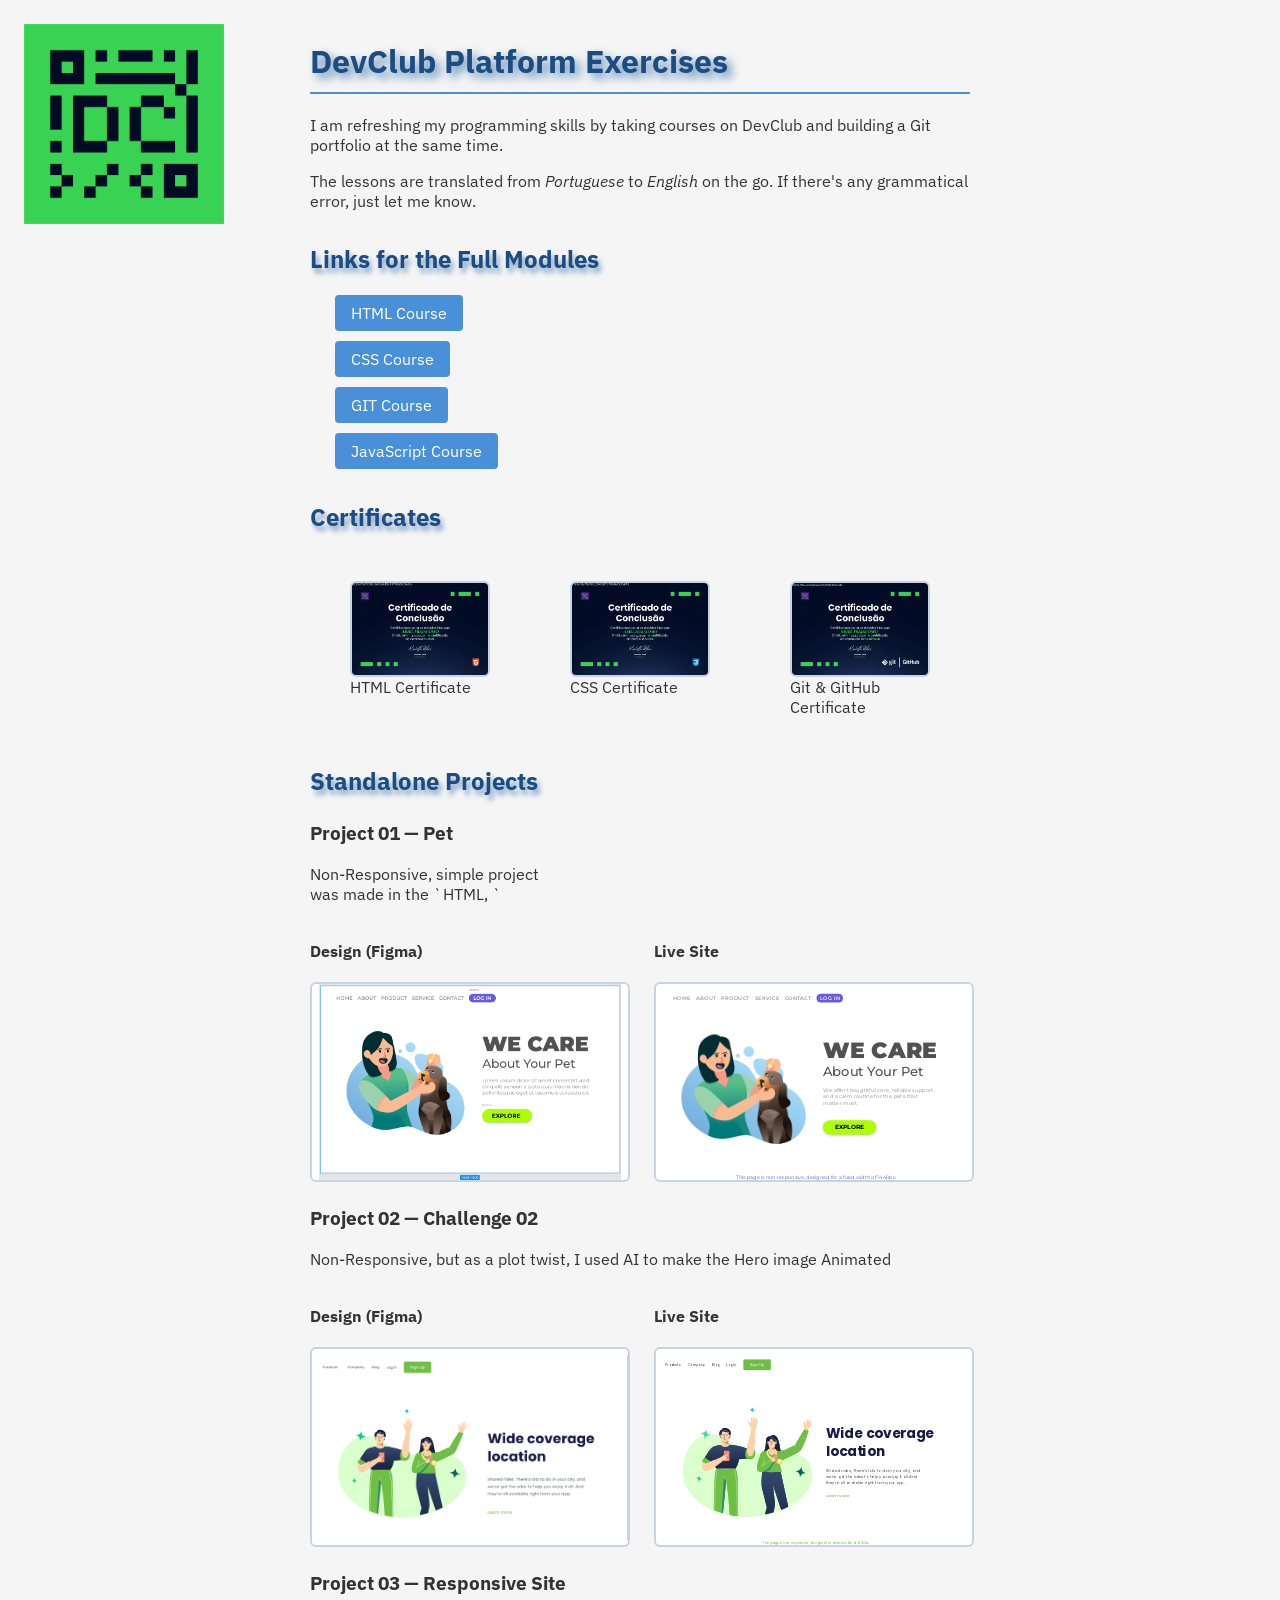
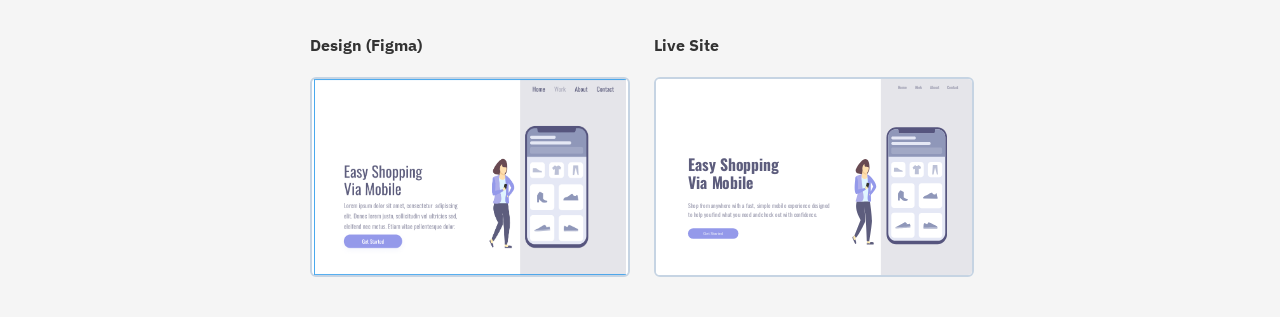
<file: index.html>
<!DOCTYPE html>
<html lang="en">
<head>
    <meta charset="UTF-8">
    <meta name="viewport" content="width=device-width, initial-scale=1.0">
    <title>DevClub - Home</title>
    <link rel="stylesheet" href="./CSS/style.css">
</head>
<body>
    <h1>DevClub Platform Exercises</h1>
    <p>I am refreshing my programming skills by taking courses on DevClub and building a Git portfolio at the same time.</p>
    <p>The lessons are translated from <em>Portuguese</em> to <em>English</em> on the go. 
       If there's any grammatical error, just let me know.</p>
    <h2>Links for the Full Modules</h2>
    <ul class="no-bullets">
        <li><a href="./HTML/index.html">HTML Course</a></li>
        <li><a href="./CSS/index.html">CSS Course</a></li>
        <li><a href="./GIT/index.html">GIT Course</a></li>
        <li><a href="./JavaScript/index.html">JavaScript Course</a></li>
    </ul>

    <h2>Certificates</h2>
    <div class="certificate" 
        style=
            "display: grid;
            grid-template-columns: repeat(3, minmax(0, 1fr));
        ">
        <figure>
            <a class="certificate-link" href="./_assets/Certificado - HTML.png" target="_blank" rel="noopener noreferrer">
                <img src="./_assets/Certificado - HTML.png" alt="HTML Course Certificate">
            </a>
            <figcaption>HTML Certificate</figcaption>
        </figure>
        <figure>
            <a class="certificate-link" href="./_assets/Certificado - CSS Intermediário.png" target="_blank" rel="noopener noreferrer">
                <img src="./_assets/Certificado - CSS Intermediário.png" alt="CSS Course Certificate">
            </a>
            <figcaption>CSS Certificate</figcaption>
        </figure>
        <figure>
            <a class="certificate-link" href="./_assets/Certificado - Git & GitHub.png" target="_blank" rel="noopener noreferrer">
                <img src="./_assets/Certificado - Git & GitHub.png" alt="Git & GitHub Course Certificate">
            </a>
            <figcaption>Git & GitHub Certificate</figcaption>
        </figure>
    </div>


    <div class="projects-showcase">
        <h2>Standalone Projects</h2>

        <div class="project-item">
            <h3>Project 01 — Pet</h3>
            <p>Non-Responsive, simple project
            <br>was made in the `HTML, `</p>
            
            <div class="project-content">
                <div class="project-figma">
                    <h4>Design (Figma)</h4>
                    <img src="./Standalone_projects/Project01-Pet/_assets/FIGMA_Project01.png" alt="Project 01 Figma Design">
                </div>
                <div class="project-live">
                    <h4>Live Site</h4>
                    <div class="project-live-preview">
                        <iframe src="./Standalone_projects/Project01-Pet/Index.html" title="Project 01 - Pet"></iframe>
                    </div>
                </div>
            </div>
        </div>

        <div class="project-item">
            <h3>Project 02 — Challenge 02</h3>
            <p>Non-Responsive, but as a plot twist, I used AI to make the Hero image Animated</p>
            <div class="project-content">
                <div class="project-figma">
                    <h4>Design (Figma)</h4>
                    <img src="./Standalone_projects/Project02-Challenge02/_assets/FIGMA_Project002.png" alt="Project 02 Figma Design">
                </div>
                <div class="project-live">
                    <h4>Live Site</h4>
                    <div class="project-live-preview">
                        <iframe src="./Standalone_projects/Project02-Challenge02/index.html" title="Project 02 - Challenge 02"></iframe>
                    </div>
                </div>
            </div>
        </div>

        <div class="project-item">
            <h3>Project 03 — Responsive Site</h3>

            <div class="project-content">
                <div class="project-figma">
                    <h4>Design (Figma)</h4>
                    <img src="./Standalone_projects/Project03-1st_Responsible_site/_assets/FIGMA_PROJECT03.png" alt="Project 03 Figma Design">
                </div>
                <div class="project-live">
                    <h4>Live Site</h4>
                    <div class="project-live-preview">
                        <iframe src="./Standalone_projects/Project03-1st_Responsible_site/index.html" title="Project 03 - Responsive Site"></iframe>
                    </div>
                </div>
            </div>
        </div>
    </div>
    
</body>
</html>
</file>
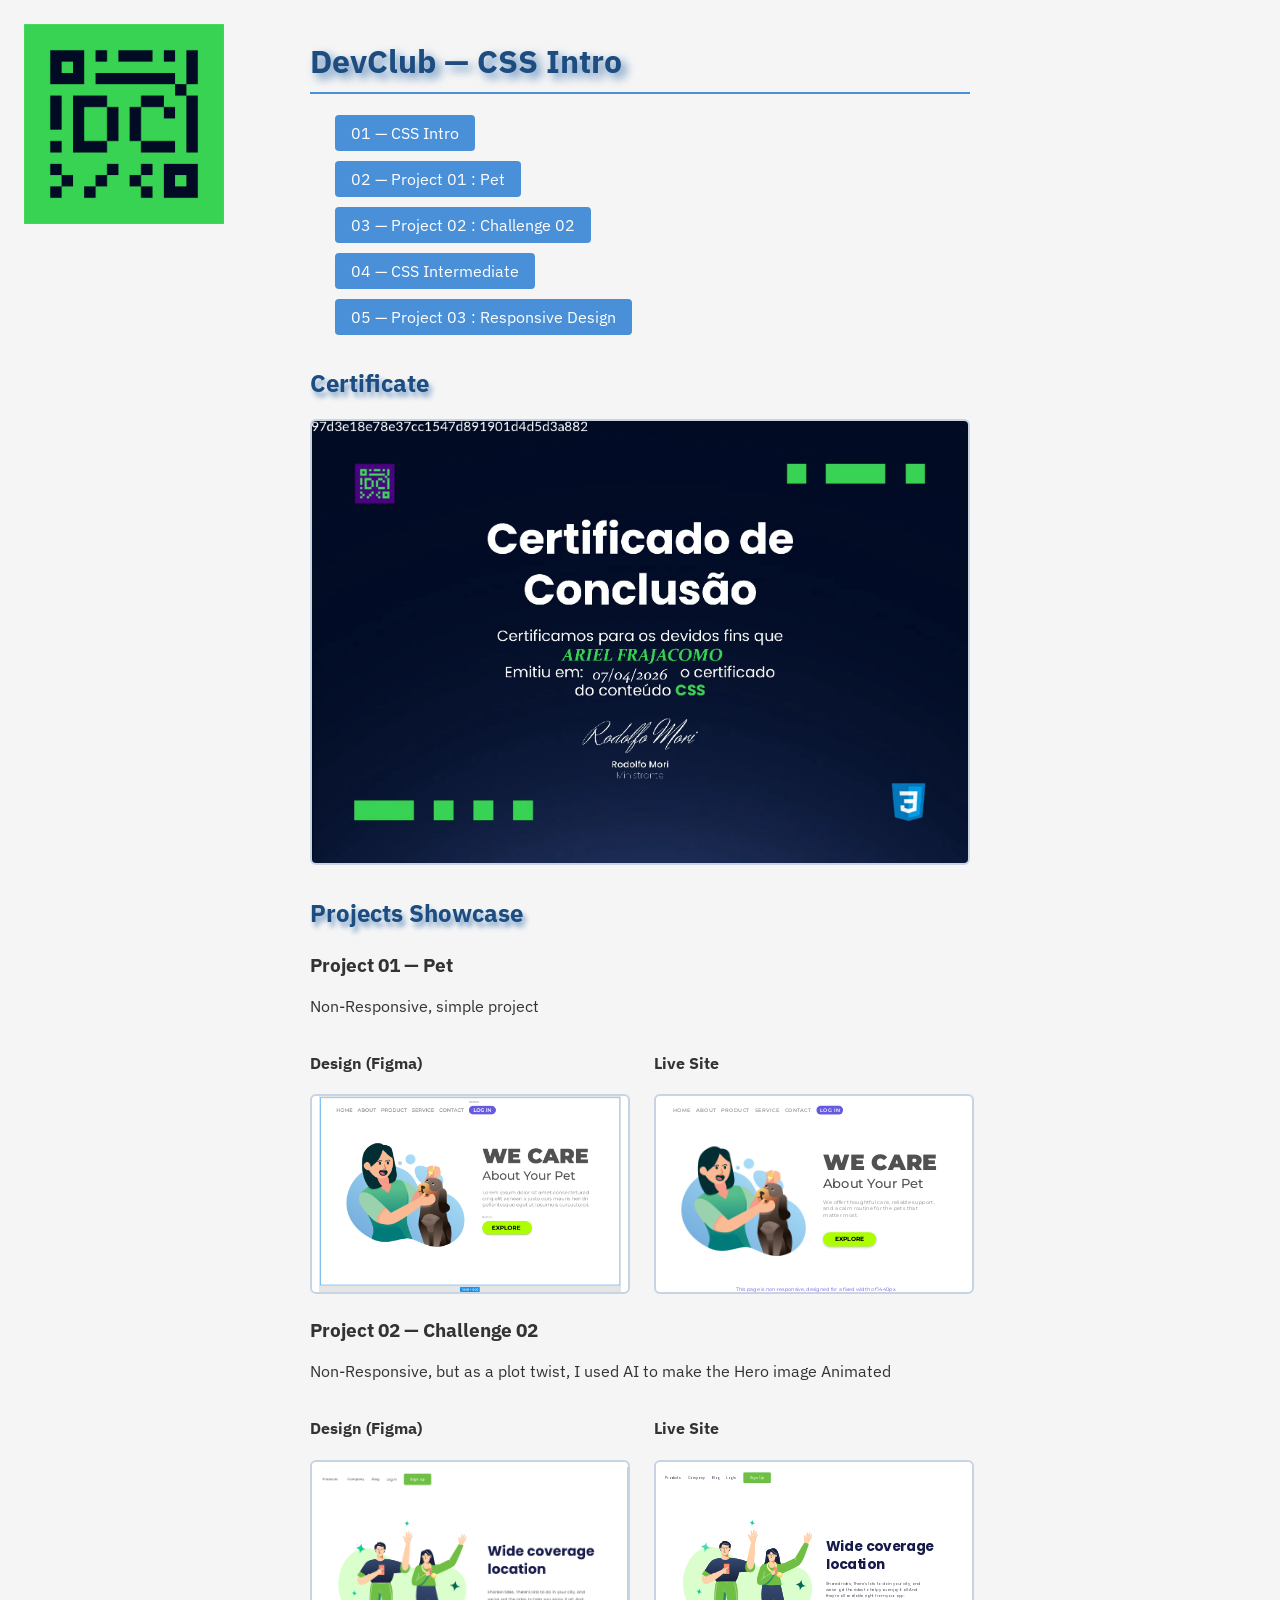
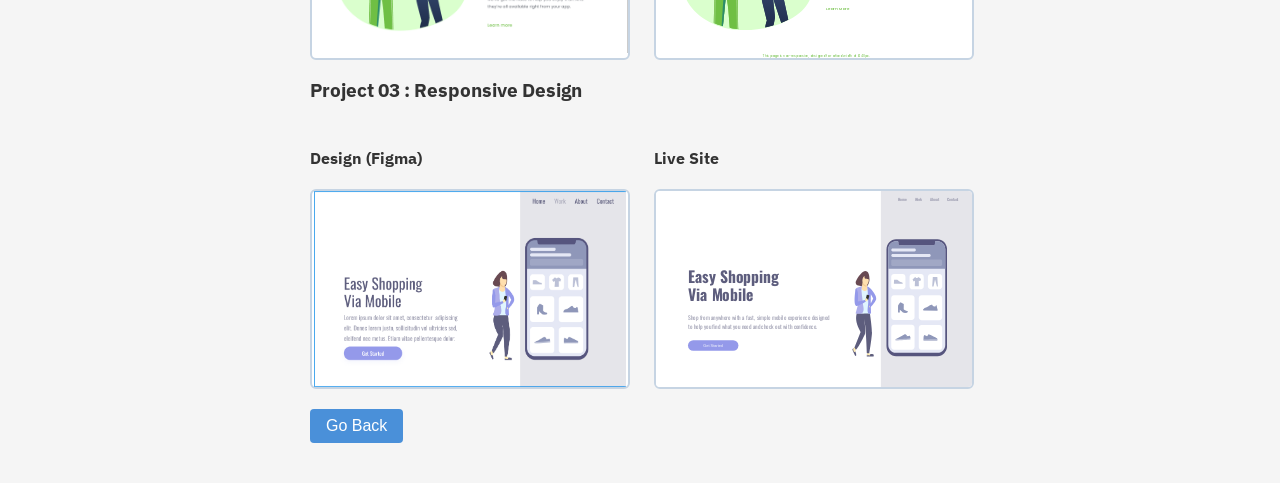
<file: CSS/index.html>
<!DOCTYPE html>
<html lang="en">
<head>
    <meta charset="UTF-8">
    <meta name="viewport" content="width=device-width, initial-scale=1.0">
    <title>DevClub - CSS Intro</title>

    <link rel="stylesheet" href="../CSS/style.css"> <!-- Link to external CSS file -->

    <style>
    </style>
</head>
<body>
    <h1>DevClub — CSS Intro</h1>

    <ul class="no-bullets">
        <li><a href="./01-CSS_Intro.html">01 — CSS Intro</a></li>
        <li><a href="../Standalone_projects/Project01-Pet/Index.html" target="_blank" rel="noopener noreferrer">02 — Project 01 : Pet</a></li>
        <li><a href="../Standalone_projects/Project02-Challenge02/index.html" target="_blank" rel="noopener noreferrer">03 — Project 02 : Challenge 02</a></li>
        <li><a href="./02-CSS_Intermediate.html">04 — CSS Intermediate</a></li>
        <li><a href="../Standalone_projects/Project03-1st_Responsible_site/index.html" target="_blank" rel="noopener noreferrer">05 — Project 03 : Responsive Design</a></li>
    </ul>

    <div class="certificate">
        <h2>Certificate</h2>
        <img src="../_assets/Certificado - CSS Intermediário.png" alt="CSS Course Certificate">
    </div>

    <div class="projects-showcase">
        <h2>Projects Showcase</h2>
        
        <div class="project-item">
            <h3>Project 01 — Pet</h3>
            <p>Non-Responsive, simple project</p>
            <div class="project-content">
                <div class="project-figma">
                    <h4>Design (Figma)</h4>
                    <img src="../Standalone_projects/Project01-Pet/_assets/FIGMA_Project01.png" alt="Project 01 Figma Design">
                </div>
                <div class="project-live">
                    <h4>Live Site</h4>
                    <div class="project-live-preview">
                        <iframe src="../Standalone_projects/Project01-Pet/Index.html" title="Project 01 - Pet"></iframe>
                    </div>
                </div>
            </div>
        </div>

        <div class="project-item">
            <h3>Project 02 — Challenge 02</h3>
            <p>Non-Responsive, but as a plot twist, I used AI to make the Hero image Animated</p>
            <div class="project-content">
                <div class="project-figma">
                    <h4>Design (Figma)</h4>
                    <img src="../Standalone_projects/Project02-Challenge02/_assets/FIGMA_Project002.png" alt="Project 02 Figma Design">
                </div>
                <div class="project-live">
                    <h4>Live Site</h4>
                    <div class="project-live-preview">
                        <iframe src="../Standalone_projects/Project02-Challenge02/index.html" title="Project 02 - Challenge 02"></iframe>
                    </div>
                </div>
            </div>
        </div>
    </div>
    <h3>Project 03 : Responsive Design</h3>
        <div class="project-item">
            <div class="project-content">
                <div class="project-figma">
                    <h4>Design (Figma)</h4>
                    <img src="../Standalone_projects/Project03-1st_Responsible_site/_assets/FIGMA_PROJECT03.png" alt="Project 03 Figma Design">
                </div>
                <div class="project-live">
                    <h4>Live Site</h4>
                    <div class="project-live-preview" >
                        <iframe src="../Standalone_projects/Project03-1st_Responsible_site/index.html" title="Project 03 - Responsive Design"></iframe>
                    </div>
                </div>
            </div>
        </div>
    <br>
    <button onclick="history.back()">Go Back</button>

</body>
</html>
</file>
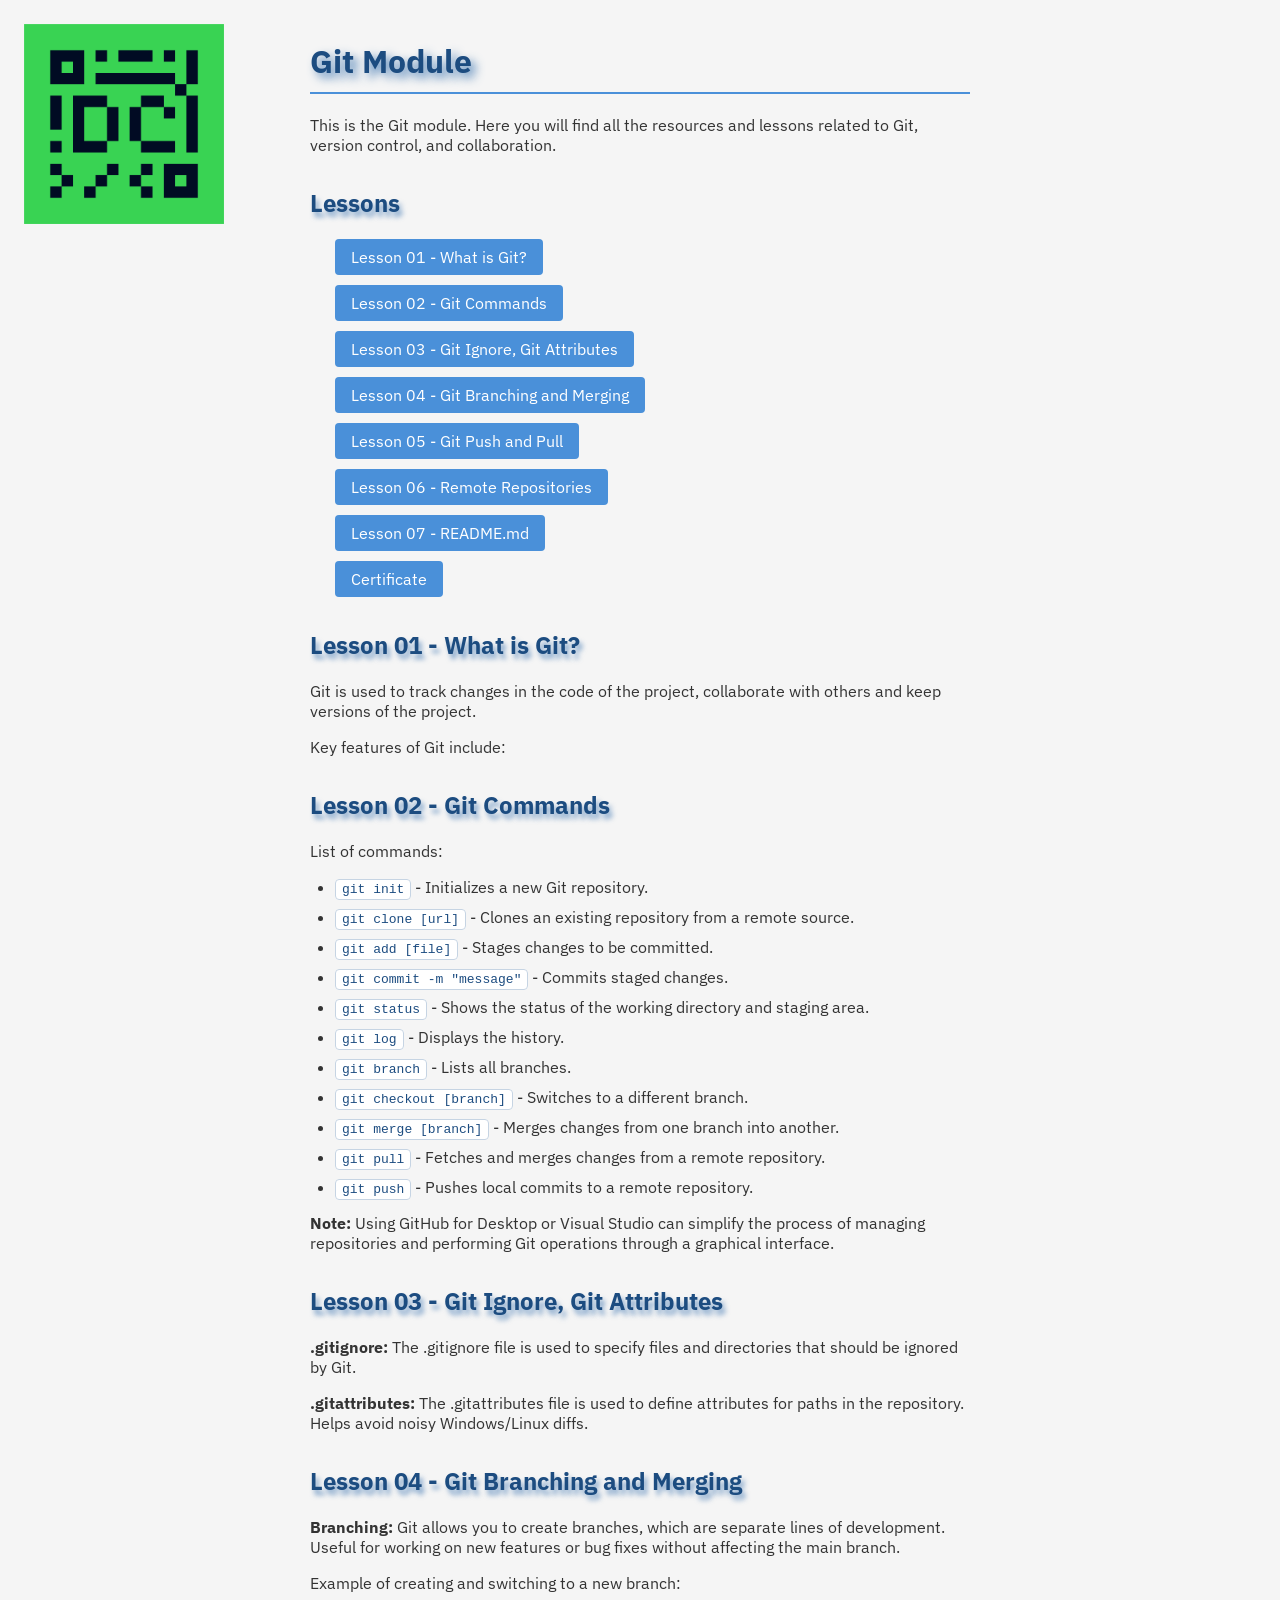
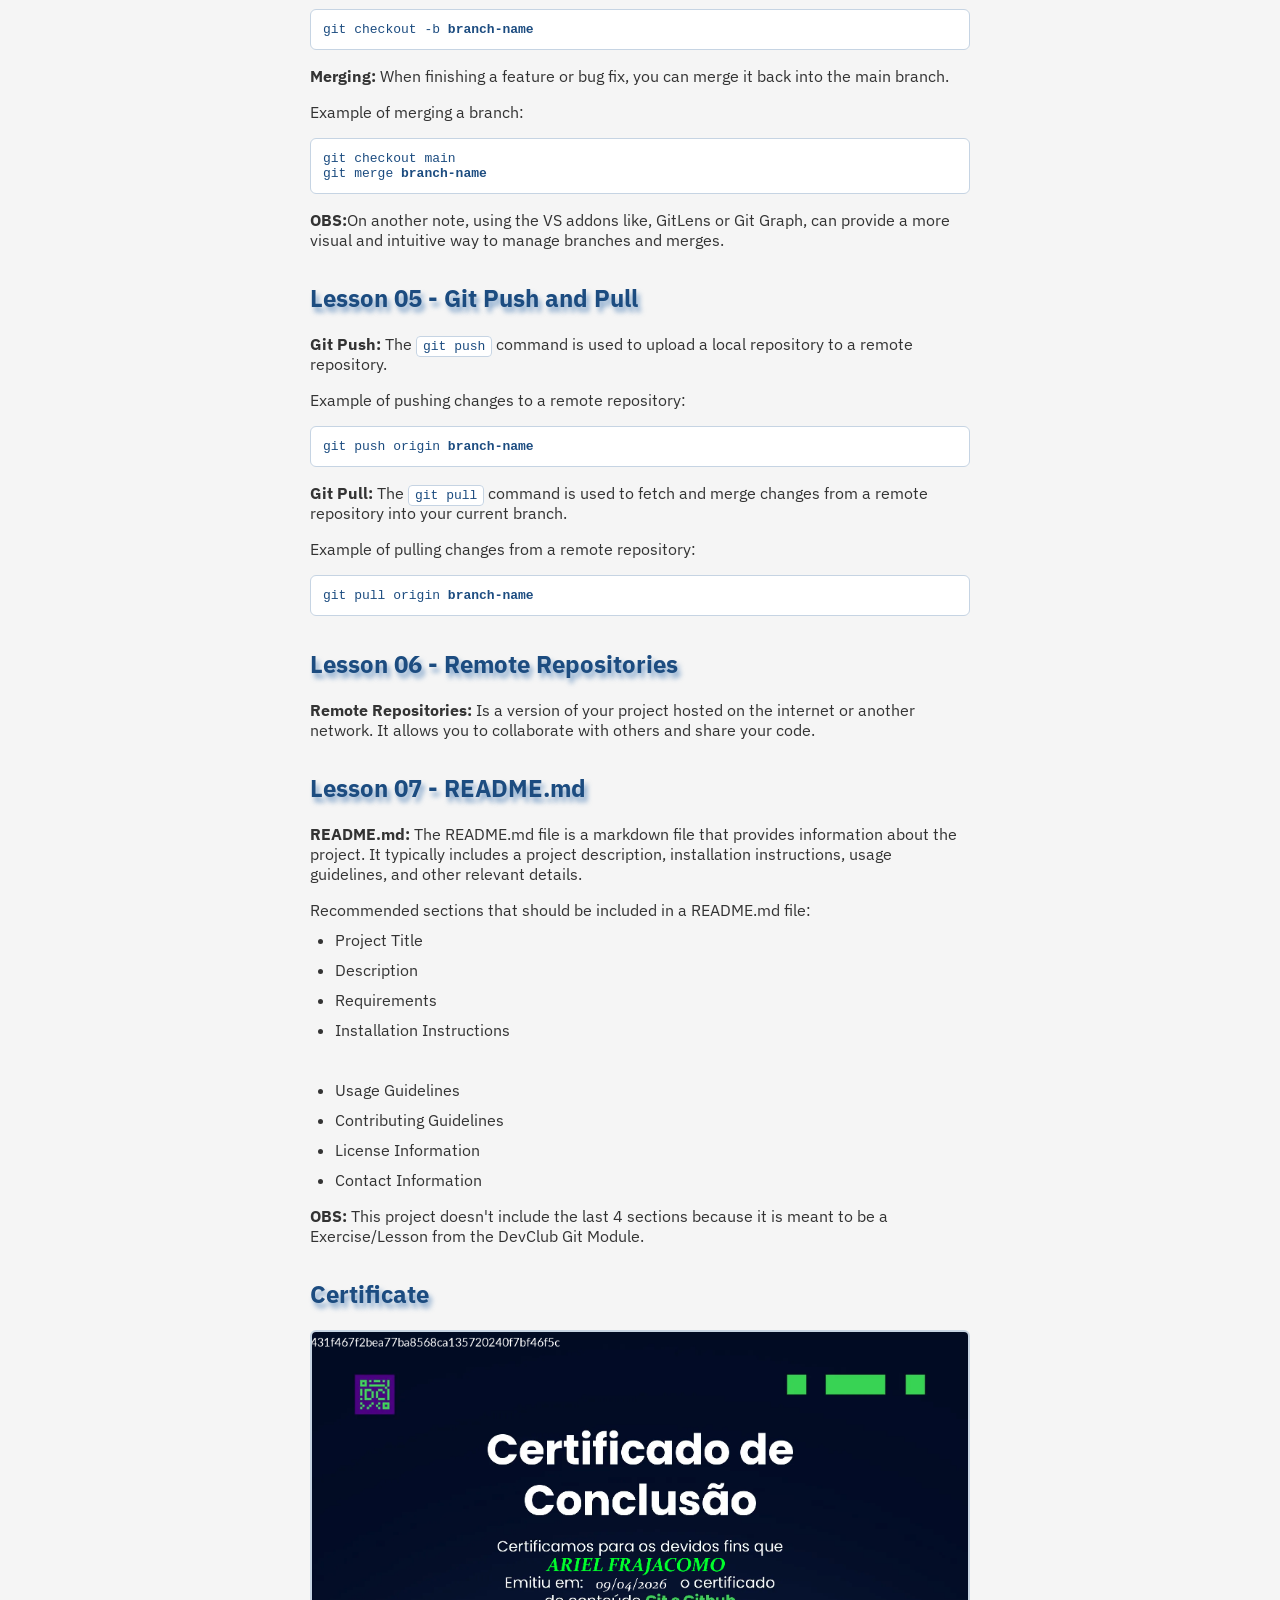
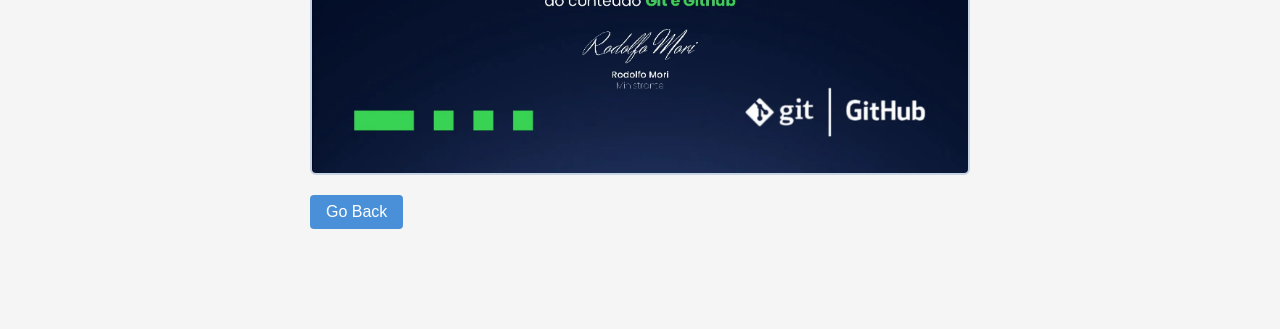
<file: GIT/index.html>
<!DOCTYPE html>
<html lang="en">
<head>
    <meta charset="UTF-8">
    <meta name="viewport" content="width=device-width, initial-scale=1.0">
    <link rel="stylesheet" href="../CSS/style.css">
    <title>Git Module</title>
</head>
<body>
    <h1>Git Module</h1>
    <p>This is the Git module. Here you will find all the resources and lessons related to Git, version control, and collaboration.</p>

    <h2>Lessons</h2>
    <ul class="no-bullets">
        <li><a href="#Lesson01">Lesson 01 - What is Git?</a></li>
        <li><a href="#Lesson02">Lesson 02 - Git Commands</a></li>
        <li><a href="#Lesson03">Lesson 03 - Git Ignore, Git Attributes</a></li>
        <li><a href="#Lesson04">Lesson 04 - Git Branching and Merging</a></li>
        <li><a href="#Lesson05">Lesson 05 - Git Push and Pull</a></li>
        <li><a href="#Lesson06">Lesson 06 - Remote Repositories</a></li>
        <li><a href="#Lesson07">Lesson 07 - README.md</a></li>
        <li><a href="#certificate">Certificate</a></li>
    </ul>

    <h2 id="Lesson01">Lesson 01 - What is Git?</h2>
    <!-- #region Lesson 01 - What is Git? -->
        <p>Git is used to track changes in the code of the project, collaborate with others and keep versions of the project.</p>
        <p>Key features of Git include:</p>
        
    <!-- #endregion Lesson 01 - What is Git? -->
    <h2 id="Lesson02">Lesson 02 - Git Commands</h2>
    <!-- #region Lesson 02 - Git Commands -->
        <p>List of commands:</p>
        <ul>
            <li><code>git init</code> - Initializes a new Git repository.</li>
            <li><code>git clone [url]</code> - Clones an existing repository from a remote source.</li>
            <li><code>git add [file]</code> - Stages changes to be committed.</li>
            <li><code>git commit -m "message"</code> - Commits staged changes.</li>
            <li><code>git status</code> - Shows the status of the working directory and staging area.</li>
            <li><code>git log</code> - Displays the history.</li>
            <li><code>git branch</code> - Lists all branches.</li>
            <li><code>git checkout [branch]</code> - Switches to a different branch.</li>
            <li><code>git merge [branch]</code> - Merges changes from one branch into another.</li>
            <li><code>git pull</code> - Fetches and merges changes from a remote repository.</li>
            <li><code>git push</code> - Pushes local commits to a remote repository.</li>
        </ul>
        <p><strong>Note:</strong> Using GitHub for Desktop or Visual Studio can simplify the process of managing repositories and performing Git operations through a graphical interface.</p>

    <!-- #endregion Lesson 02 - Git Commands -->
    <h2 id="Lesson03">Lesson 03 - Git Ignore, Git Attributes</h2>
    <!-- #region Lesson 03 - Git Ignore, Git Attributes -->
        <p><strong>.gitignore:</strong> The .gitignore file is used to specify files and directories that should be ignored by Git.</p>
        <p><strong>.gitattributes:</strong> The .gitattributes file is used to define attributes for paths in the repository. Helps avoid noisy Windows/Linux diffs.</p>

    <!-- #endregion Lesson 03 - Git Ignore, Git Attributes -->
    <h2 id="Lesson04">Lesson 04 - Git Branching and Merging</h2>
    <!-- #region Lesson 04 - Git Branching and Merging -->
        <p><strong>Branching:</strong> Git allows you to create branches, which are separate lines of development. Useful for working on new features or bug fixes without affecting the main branch.</p>
        <p>Example of creating and switching to a new branch:</p>
        <pre>git checkout -b <strong>branch-name</strong></pre>
        <p><strong>Merging:</strong> When finishing a feature or bug fix, you can merge it back into the main branch.</p>
        <p>Example of merging a branch:</p>
        <pre>git checkout main 
git merge <strong>branch-name</strong></pre>
        <p><strong>OBS:</strong>On another note, using the VS addons like, GitLens or Git Graph, can provide a more visual and intuitive way to manage branches and merges.</p>

    <!-- #endregion Lesson 04 - Git Branching and Merging -->    
    <h2 id="Lesson05">Lesson 05 - Git Push and Pull</h2>
    <!-- #region Lesson 05 - Git Push and Pull -->
        <p><strong>Git Push:</strong> The <code>git push</code> command is used to upload a local repository to a remote repository.</p>
        <p>Example of pushing changes to a remote repository:</p>
        <pre>git push origin <strong>branch-name</strong></pre>
        <p><strong>Git Pull:</strong> The <code>git pull</code> command is used to fetch and merge changes from a remote repository into your current branch.</p>
        <p>Example of pulling changes from a remote repository:</p>
        <pre>git pull origin <strong>branch-name</strong></pre>

    <!-- #endregion Lesson 05 - Git Push and Pull -->
    <h2 id="Lesson06">Lesson 06 - Remote Repositories</h2>
    <!-- #region Lesson 06 - Remote Repositories -->
        <p><strong>Remote Repositories:</strong> Is a version of your project hosted on the internet or another network. 
                   It allows you to collaborate with others and share your code.</p>
    <!-- #endregion Lesson 06 - Remote Repositories -->


    <h2 id="Lesson07">Lesson 07 - README.md</h2>
    <!-- #region Lesson 07 - README.md -->
        <p><strong>README.md:</strong> The README.md file is a markdown file that provides information about the project. 
                   It typically includes a project description, installation instructions, usage guidelines, and other relevant details.</p>
        <ul>Recommended sections that should be included in a README.md file:
            <li>Project Title</li>
            <li>Description</li>
            <li>Requirements</li>
            <li>Installation Instructions</li>
            <br>
            <li>Usage Guidelines</li>
            <li>Contributing Guidelines</li>
            <li>License Information</li>
            <li>Contact Information</li>
        </ul>
        <p><strong>OBS:</strong> This project doesn't include the last 4 sections because it is meant to be a Exercise/Lesson from the DevClub Git Module.</p>

    <!-- #endregion Lesson 07 - README.md -->
    <!-- #region Lesson 08 - Certification -->

    <div class="certificate">
        <h2>Certificate</h2>
        <img src="../_assets/Certificado - Git & GitHub.png" alt="Git & GitHub Certificate">
    </div>

    <!-- #endregion Lesson 08 - Certification -->
    <br>
    <button onclick="history.back()">Go Back</button>

        <br><br><br><br>
</body>
</html>
</file>
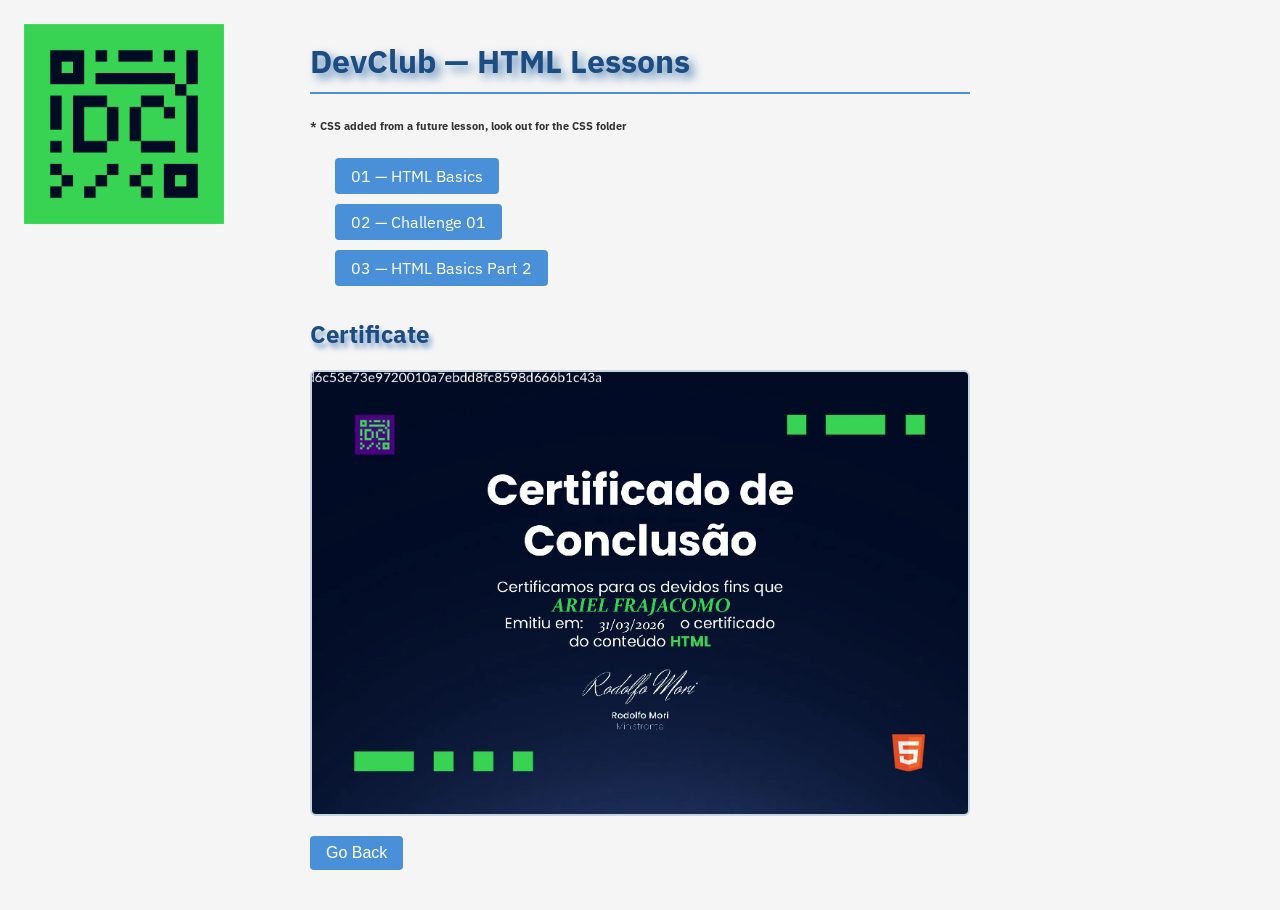
<file: HTML/index.html>
<!DOCTYPE html>
<html lang="en">
<head>
    <meta charset="UTF-8">
    <meta name="viewport" content="width=device-width, initial-scale=1.0">
    <title>DevClub - HTML</title>

    <link rel="stylesheet" href="../CSS/style.css"> <!-- Link to external CSS file -->

    <style>
    </style>
</head>
<body>
    <h1>DevClub — HTML Lessons</h1>
    <h6>* CSS added from a future lesson, look out for the CSS folder</h6>

    <ul class="no-bullets">
        <li><a href="./01-HTML_Basics.html">01 — HTML Basics</a></li>
        <li><a href="./02-HTML_Challenge01.html">02 — Challenge 01</a></li>
        <li><a href="./03-HTML_Basics_part2.html">03 — HTML Basics Part 2</a></li>
    </ul>

    <div class="certificate">
        <h2>Certificate</h2>
        <img src="../_assets/Certificado - HTML.png" alt="HTML Course Certificate">
    </div>
    <br>
    <button onclick="history.back()">Go Back</button>

</body>
</html>
</file>
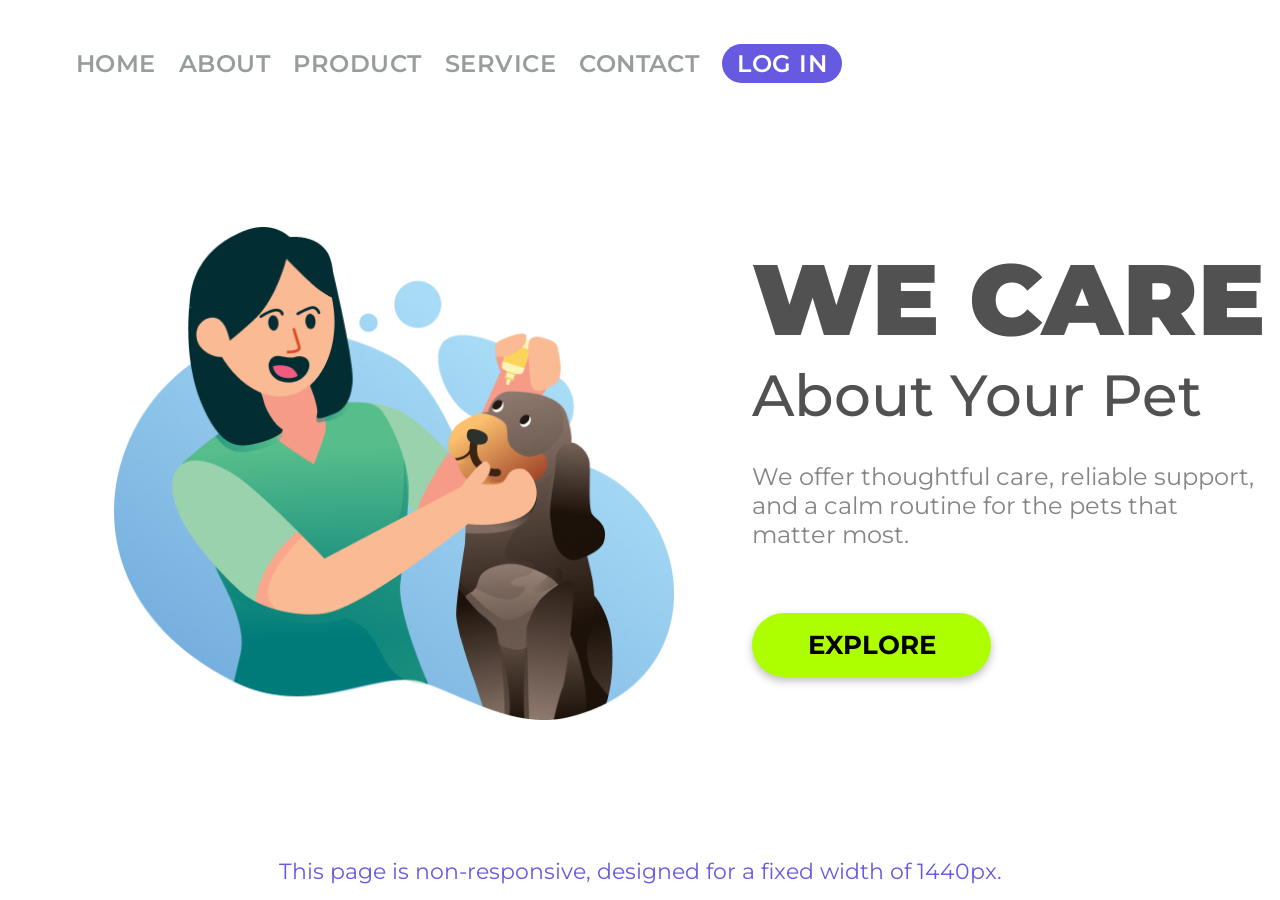
<file: Standalone_projects/Project01-Pet/Index.html>
<!DOCTYPE html>
<html lang="en">
<head>
    <meta charset="UTF-8">
    <meta name="viewport" content="width=device-width, initial-scale=1.0">
    <title>We Care Your Pet</title>
    <link rel="preconnect" href="https://fonts.googleapis.com">
    <link rel="preconnect" href="https://fonts.gstatic.com" crossorigin>
    <link href="https://fonts.googleapis.com/css2?family=Montserrat:wght@400;500;600;700;800&display=swap" rel="stylesheet">
    <link rel="stylesheet" href="./stytle.css">
</head>
<body>
    <div class="page-shell">
        <header class="site-header">
            <nav class="site-nav" aria-label="Primary">
                <a href="#">Home</a>
                <a href="#">About</a>
                <a href="#">Product</a>
                <a href="#">Service</a>
                <a href="#">Contact</a>
                <button class="header-btn" href="#">Log in</button>
            </nav>
        </header>

        <main class="hero">
            <section class="hero-img" aria-label="Pet care illustration">
                <img src="./_assets/Illustration 2.png" alt="Woman caring for a dog">
            </section>
            
            <section class="hero-view">
                <h1 class="hero-logo">WE CARE</h1>
                <h2 class="hero-slogan">About Your Pet</h2>
                <p class="hero-detail">
                    We offer thoughtful care, reliable support, and a calm routine for the pets that matter most.
                </p>
                <a class="hero-button" href="#">Explore</a>
            </section>

        </main>
    </div>
    <footer>
        <p>This page is non-responsive, designed for a fixed width of 1440px.</p>
    </footer>
</body>
</html>
</file>
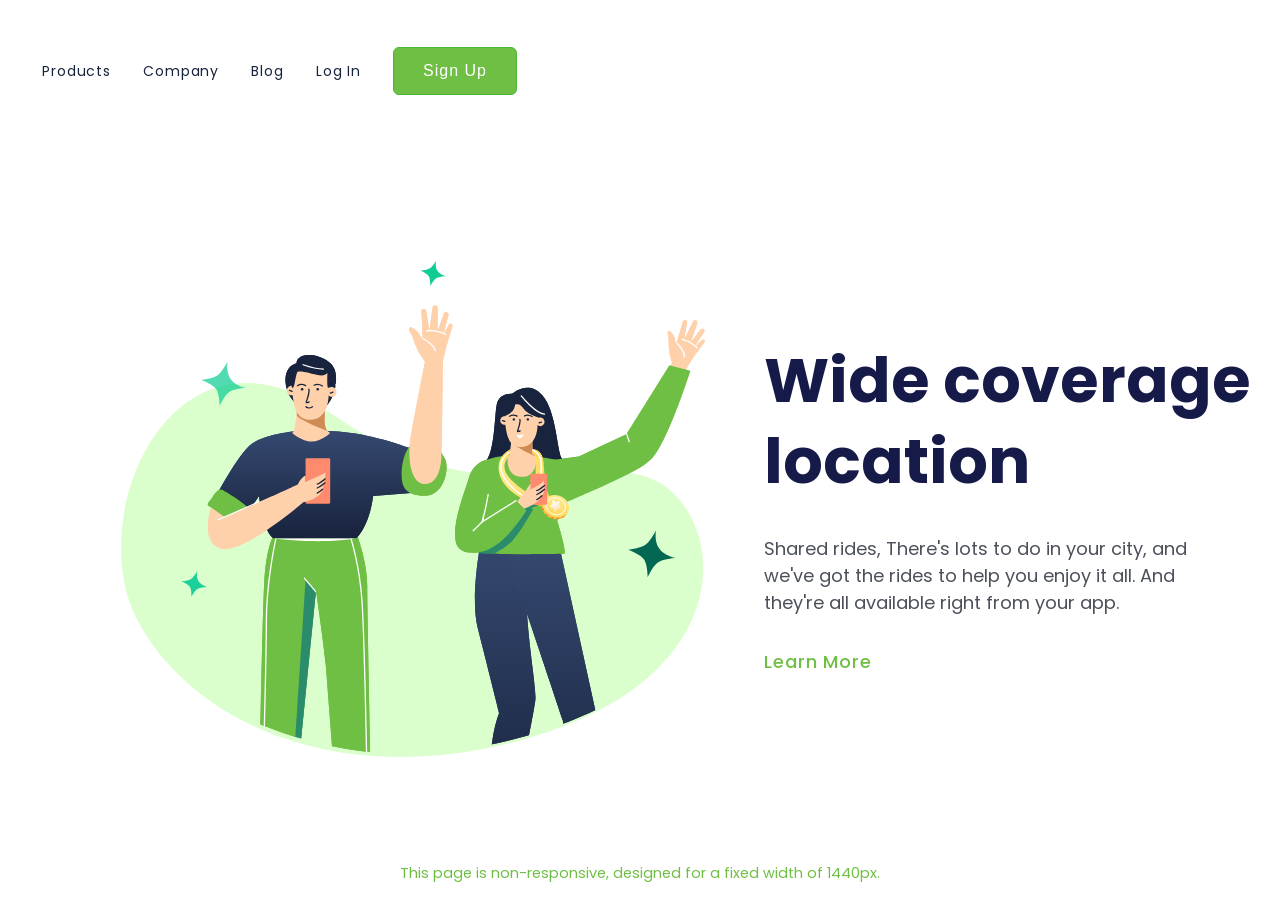
<file: Standalone_projects/Project02-Challenge02/index.html>
<!DOCTYPE html>
<html lang="en">
<head>
    <meta charset="UTF-8">
    <meta name="viewport" content="width=device-width, initial-scale=1.0">
    <title>Wide Coverage Location</title>
    <link rel="preconnect" href="https://fonts.googleapis.com">
    <link rel="preconnect" href="https://fonts.gstatic.com" crossorigin>
    <link href="https://fonts.googleapis.com/css2?family=Poppins:wght@400;500;700&display=swap" rel="stylesheet">
    <link rel="stylesheet" href="./style.css">
</head>
<body>
    <div class="page-shell">
        <header class="site-header">
            <nav class="site-nav font-400" aria-label="Primary">
                <a href="#">Products</a>
                <a href="#">Company</a>
                <a href="#">Blog</a>
                <a href="#">Log in</a>
                <button class="header-btn" href="#">Sign up</button>
            </nav>
        </header>

        <main class="hero">
            <section class="hero-img" aria-label="Pet care illustration">
                <img src="./_assets/logo.svg" alt="Woman caring for a dog">
            </section>
            
            <section class="hero-view">
                <h1 class="hero-logo font-700">Wide coverage location</h1>
                <p class="hero-detail font-400">Shared rides, There's lots to do in your city, and we've got the rides to help you enjoy it all. And they're all available right from your app.</p>
                <a class="hero-button font-500" href="#">Learn More</a>
            </section>

        </main>
    </div>
    <footer>
        <p>This page is non-responsive, designed for a fixed width of 1440px.</p>
    </footer>
</body>
</html>
</file>
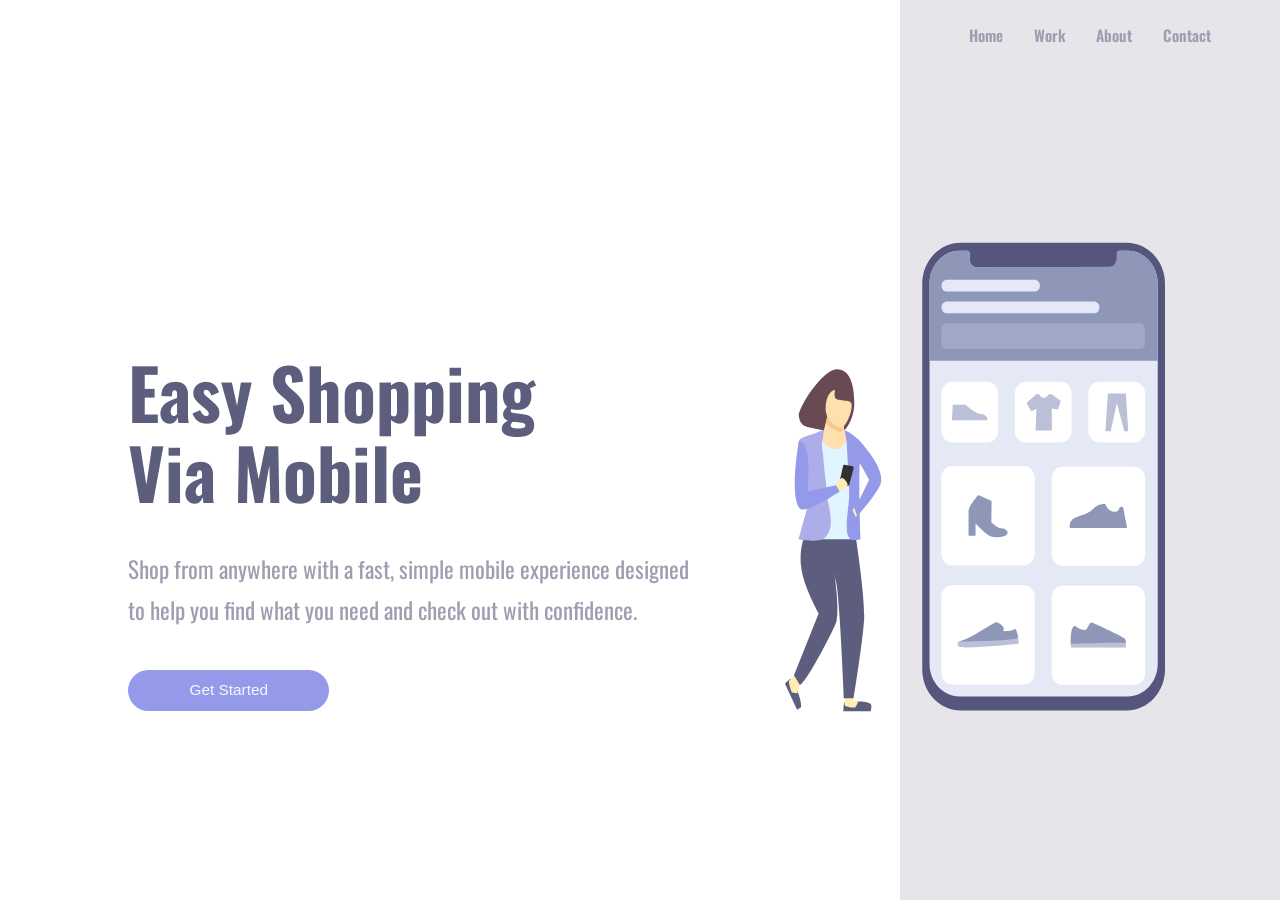
<file: Standalone_projects/Project03-1st_Responsible_site/index.html>
<!DOCTYPE html>
<html lang="en">
<head>
    <meta charset="UTF-8">
    <meta name="viewport" content="width=device-width, initial-scale=1.0">
    <link rel="preconnect" href="https://fonts.googleapis.com">
    <link rel="preconnect" href="https://fonts.gstatic.com" crossorigin>
    <link href="https://fonts.googleapis.com/css2?family=Oswald:wght@400&display=swap" rel="stylesheet">
    <link rel="stylesheet" href="CSS/style.css">
    <link rel="stylesheet" href="CSS/style-smallpc.css">
    <link rel="stylesheet" href="CSS/style-mobile.css">
    
    

    <title>Project 03 : Responsive Design</title>
</head>
<body>
    <div class="site-shell">

        <!-- Right Box -->
        <div class="right-box">
            <header>
                <nav class="nav">
                    <ul>
                        <li><a href="#">Home</a></li>
                        <li><a href="#">Work</a></li>
                        <li><a href="#">About</a></li>
                        <li><a href="#">Contact</a></li>
                    </ul>
                </nav>
            </header>
            
            <img src="./_assets/logo.svg" alt="logo" class="logo">
        </div>

        <!-- Left Box -->
        <div class="left-box">
            <main>
                <section class="hero">
                    <h1 class="hero-title">Easy Shopping<br>Via Mobile</h1>
                        <p class="hero-text">Shop from anywhere with a fast, simple mobile experience designed to help you find what you need and check out with confidence.</p>
                    <button class="hero-button">Get Started</button>
                </section>

            </main>
        </div>
    </div>
    
</body>
</html>
</file>
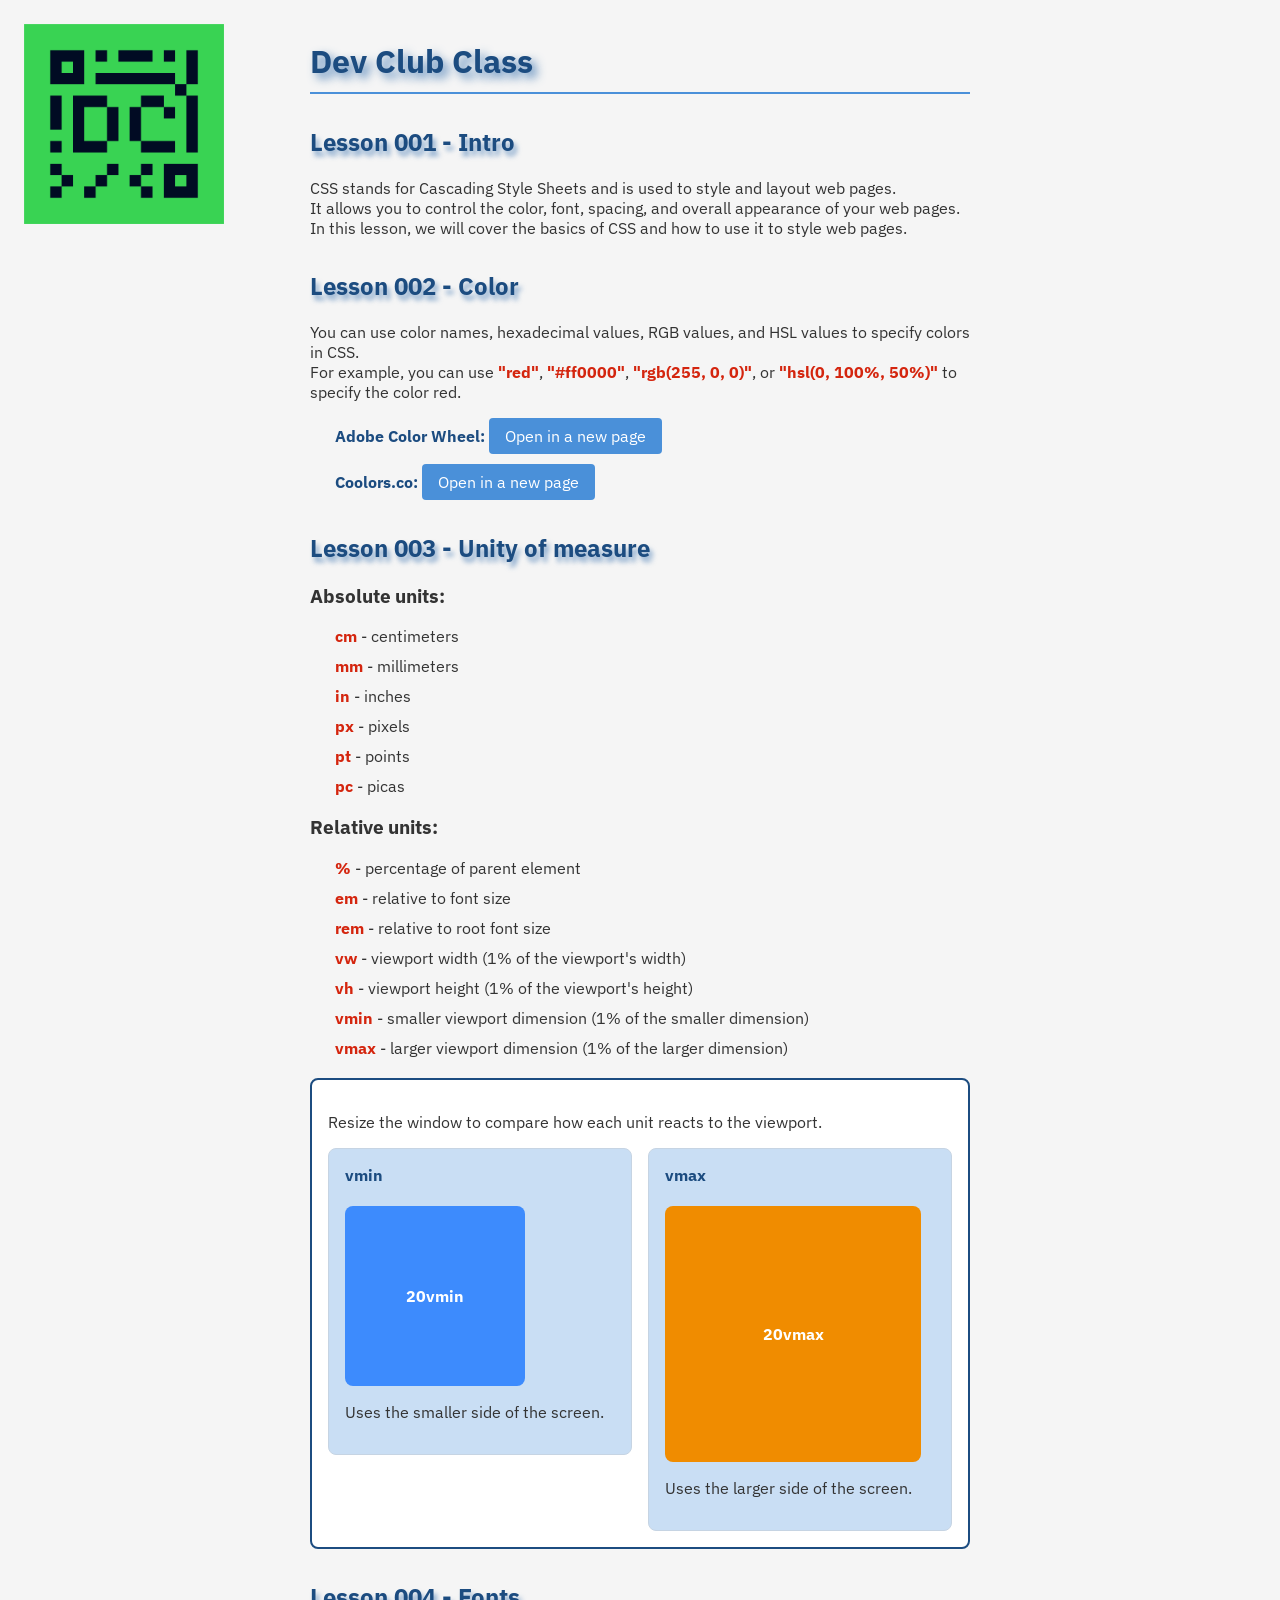
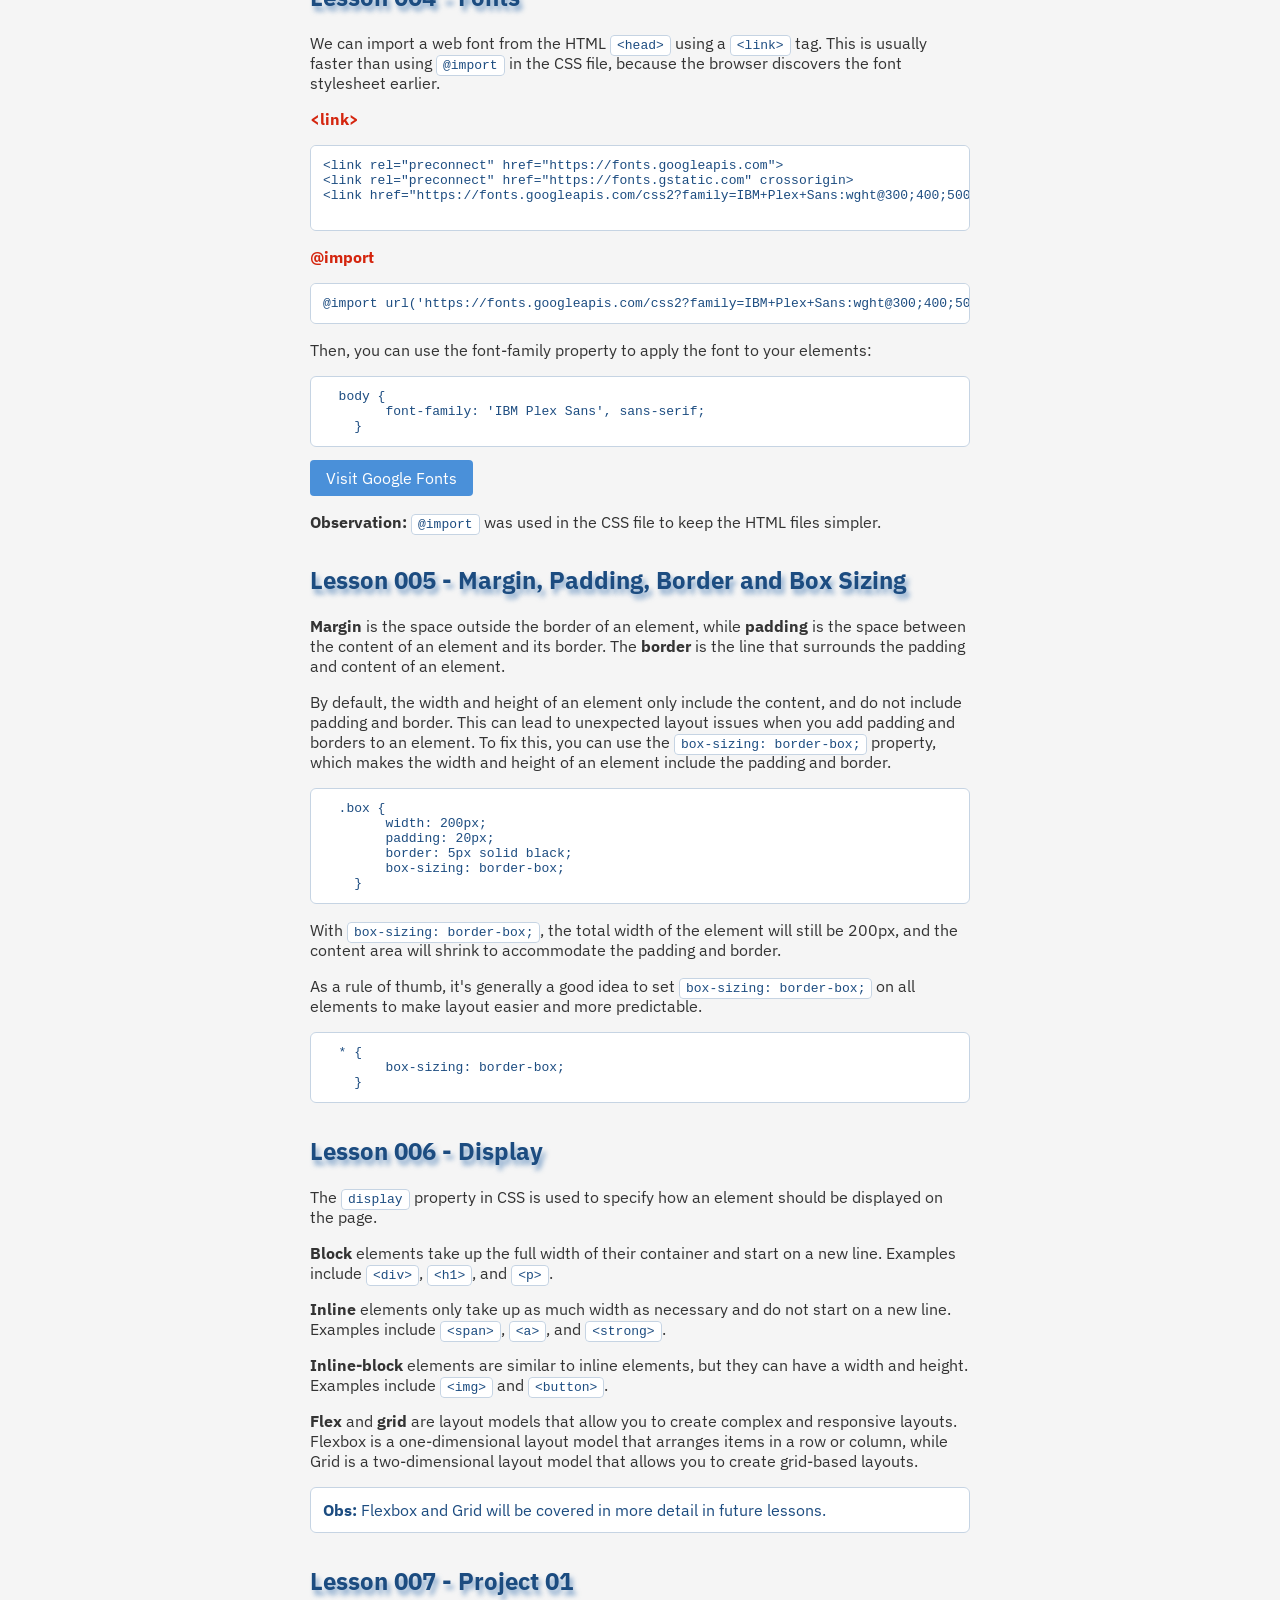
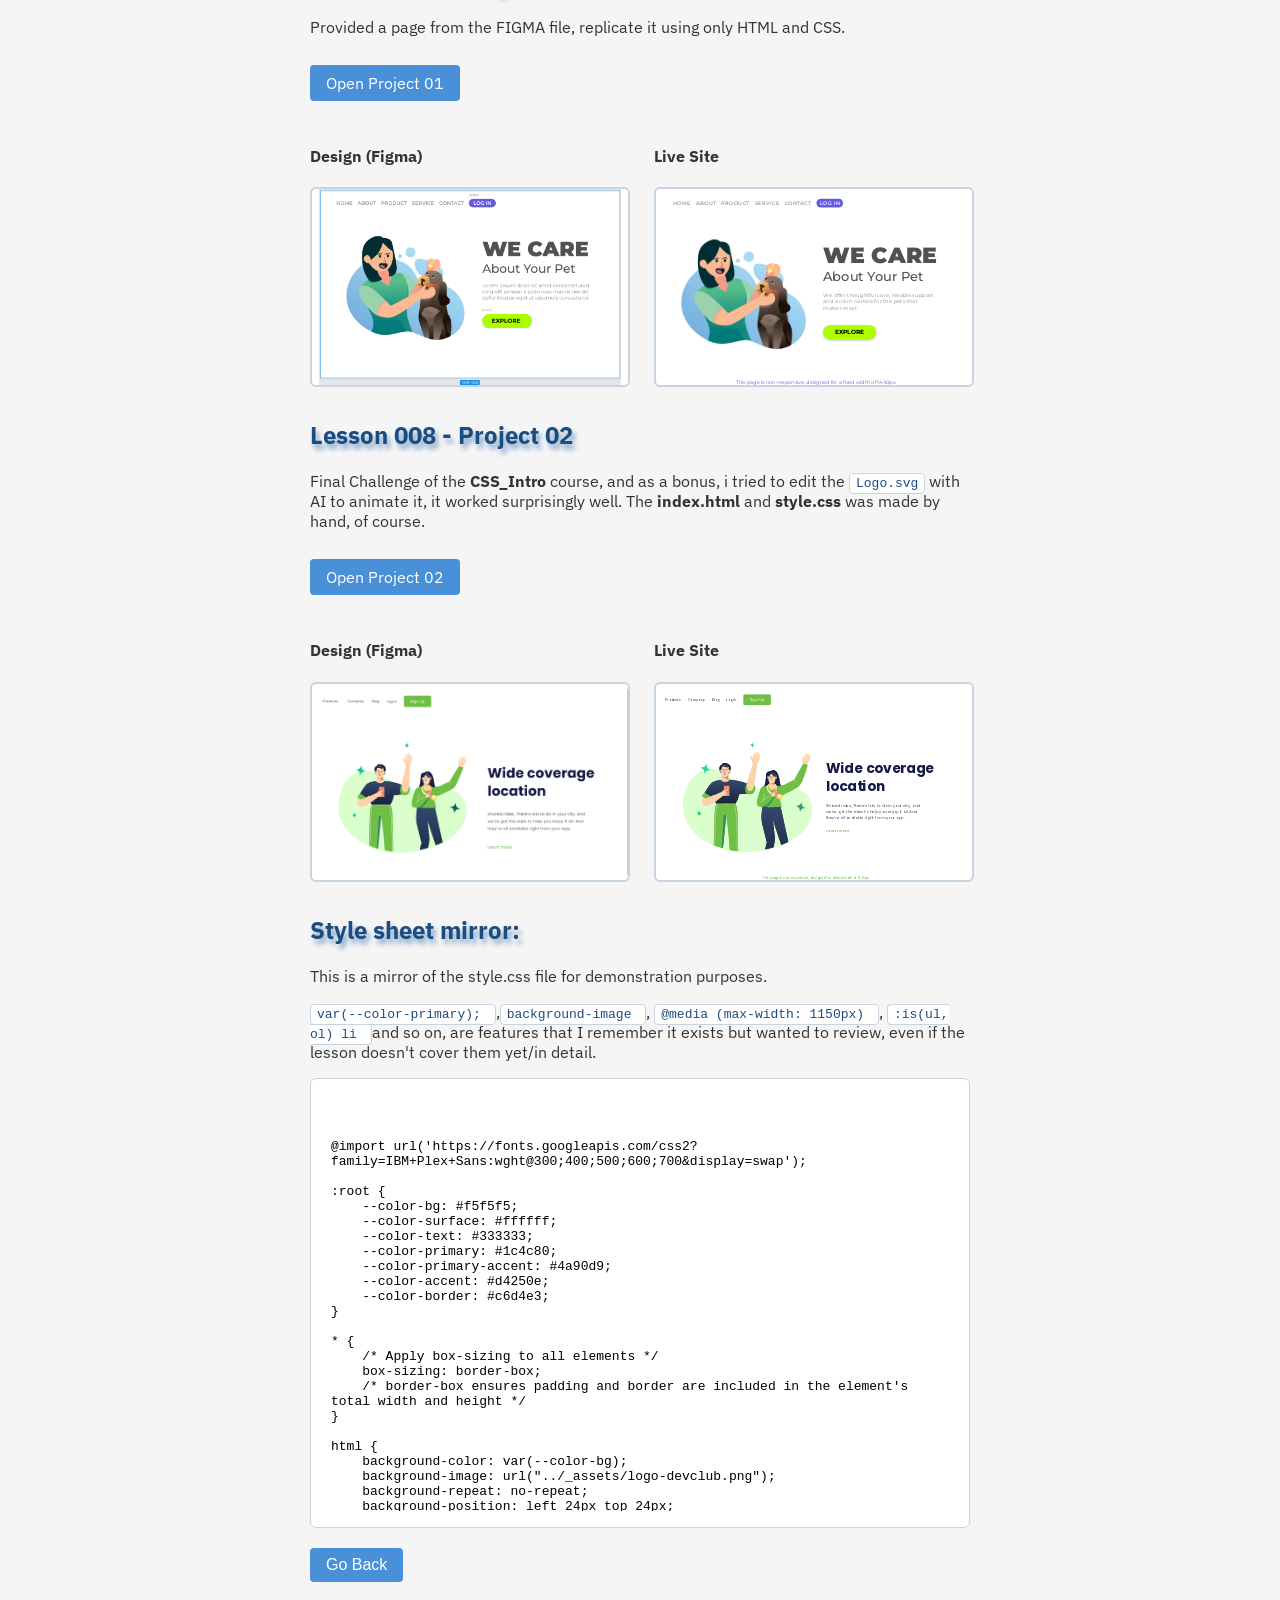
<file: CSS/01-CSS_Intro.html>
<!DOCTYPE html>
<html lang="en">
<head>
    <meta charset="UTF-8">
    <meta name="viewport" content="width=device-width, initial-scale=1.0">
    <title>DEVCLUB Full Stack - CSS Intro</title>

    <link rel="stylesheet" href="./style.css"> <!-- Link to external CSS file -->

</head>
<body>
    <h1>Dev Club Class</h1>
    <h2>Lesson 001 - Intro</h2>
    <!-- #region Lesson 001 - Intro -->
    <p>CSS stands for Cascading Style Sheets and is used to style and layout web pages.
    <br>It allows you to control the color, font, spacing, and overall appearance of your web pages.
    <br>In this lesson, we will cover the basics of CSS and how to use it to style web pages.</p>
    <!-- #endregion Lesson 001 - Intro -->
    <h2>Lesson 002 - Color</h2>
    <!-- #region Lesson 002 - Color -->
    <p>You can use color names, hexadecimal values, RGB values, and HSL values to specify colors in CSS.
    <br>For example, you can use <span>"red"</span>, <span>"#ff0000"</span>, <span>"rgb(255, 0, 0)"</span>, 
        or <span>"hsl(0, 100%, 50%)"</span> to specify the color red.</p>
    
    <ul class="no-bullets">
        <li>
            <label for="adobe_color">Adobe Color Wheel:</label>
            <a id="adobe_color" href="http://color.adobe.com/create/color-wheel" target="_blank" rel="noopener noreferrer">Open in a new page</a>
        </li>
        <li>
            <label for="coolors_co">Coolors.co:</label>
            <a id="coolors_co" href="https://coolors.co/" target="_blank" rel="noopener noreferrer">Open in a new page</a>
        </li>
    </ul>
    <!-- #endregion Lesson 002 - Color -->
    <h2>Lesson 003 - Unity of measure</h2>
    <!-- #region Lesson 003 - Unity of measure -->
    <h3>Absolute units:</h3>
    <ul class="no-bullets">
        <li><span>cm</span> - centimeters</li>
        <li><span>mm</span> - millimeters</li>
        <li><span>in</span> - inches</li>
        <li><span>px</span> - pixels</li>
        <li><span>pt</span> - points</li>
        <li><span>pc</span> - picas</li>
    </ul>
    <h3>Relative units:</h3>
    <ul class="no-bullets">
        <li><span>%</span> - percentage of parent element</li>
        <li><span>em</span> - relative to font size</li>
        <li><span>rem</span> - relative to root font size</li>
        <li><span>vw</span> - viewport width (1% of the viewport's width)</li>
        <li><span>vh</span> - viewport height (1% of the viewport's height)</li>
        <li><span>vmin</span> - smaller viewport dimension (1% of the smaller dimension)</li>
        <li><span>vmax</span> - larger viewport dimension (1% of the larger dimension)</li>
    </ul> 

    <div class="viewport-demo">
        <p>Resize the window to compare how each unit reacts to the viewport.</p>
        <div class="viewport-demo-grid">
            <div class="viewport-card viewport-card-vmin">
                <h4>vmin</h4>
                <div class="viewport-box viewport-box-vmin">20vmin</div>
                <p>Uses the smaller side of the screen.</p>
            </div>
            <div class="viewport-card viewport-card-vmax">
                <h4>vmax</h4>
                <div class="viewport-box viewport-box-vmax">20vmax</div>
                <p>Uses the larger side of the screen.</p>
            </div>
        </div>
    </div>
    <!-- #endregion Lesson 003 - Unity of measure -->
    <h2>Lesson 004 - Fonts</h2>
    <!-- #region Lesson 004 - Fonts -->
    <p>We can import a web font from the HTML <code>&lt;head&gt;</code> using a <code>&lt;link&gt;</code> tag. 
       This is usually faster than using <code>@import</code> in the CSS file, because the browser discovers the font stylesheet earlier.</p>
    <p><span>&lt;link&gt;</span></p>
    <pre>
&lt;link rel="preconnect" href="https://fonts.googleapis.com"&gt;
&lt;link rel="preconnect" href="https://fonts.gstatic.com" crossorigin&gt;
&lt;link href="https://fonts.googleapis.com/css2?family=IBM+Plex+Sans:wght@300;400;500;600;700&amp;display=swap" rel="stylesheet"&gt;
    </pre>
    <p><span>@import</span></p>
     <pre>@import url('https://fonts.googleapis.com/css2?family=IBM+Plex+Sans:wght@300;400;500;600;700&display=swap');</pre>
    <p>Then, you can use the font-family property to apply the font to your elements:</p>
    <pre>  body {
        font-family: 'IBM Plex Sans', sans-serif;
    }</pre>
    
    <a href="https://fonts.google.com/" target="_blank" rel="noopener noreferrer"> Visit Google Fonts</a>
    <p><strong>Observation:</strong> <code>@import</code> was used in the CSS file to keep the HTML files simpler.</p>
    <!-- #endregion Lesson 004 - Fonts -->
    <h2>Lesson 005 - Margin, Padding, Border and Box Sizing</h2>
    <!-- #region Lesson 005 - Margin, Padding, Border and Box Sizing -->
    <p><strong>Margin</strong> is the space outside the border of an element, while <strong>padding</strong> is the space between the content of an element and its border. 
       The <strong>border</strong> is the line that surrounds the padding and content of an element.</p>
    <p>By default, the width and height of an element only include the content, and do not include padding and border. 
       This can lead to unexpected layout issues when you add padding and borders to an element.
         To fix this, you can use the <code>box-sizing: border-box;</code> property, which makes the width and height of an element include the padding and border.</p> 
    <pre>  .box {
        width: 200px;
        padding: 20px;
        border: 5px solid black;
        box-sizing: border-box;
    }</pre>
    <p>With <code>box-sizing: border-box;</code>, the total width of the element will still be 200px, and the content area will shrink to accommodate the padding and border.</p>
    <p></p>As a rule of thumb, it's generally a good idea to set <code>box-sizing: border-box;</code> on all elements to make layout easier and more predictable.</p>
    <pre>  * {
        box-sizing: border-box;
    }</pre>
    <!-- #endregion Lesson 005 - Margin, Padding, Border and Box Sizing -->
    <h2>Lesson 006 - Display</h2>
    <!-- #region Lesson 006 - Display -->
    <p>The <code>display</code> property in CSS is used to specify how an element should be displayed on the page. </p>
    <p><strong>Block</strong> elements take up the full width of their container and start on a new line. Examples include <code>&lt;div&gt;</code>, <code>&lt;h1&gt;</code>, and <code>&lt;p&gt;</code>.</p>
    <p><strong>Inline</strong> elements only take up as much width as necessary and do not start on a new line. Examples include <code>&lt;span&gt;</code>, <code>&lt;a&gt;</code>, and <code>&lt;strong&gt;</code>.</p>
    <p><strong>Inline-block</strong> elements are similar to inline elements, but they can have a width and height. Examples include <code>&lt;img&gt;</code> and <code>&lt;button&gt;</code>.</p>
    <p><strong>Flex</strong> and <strong>grid</strong> are layout models that allow you to create complex and responsive layouts. Flexbox is a one-dimensional layout model that arranges items in a row or column, while Grid is a two-dimensional layout model that allows you to create grid-based layouts.</p>
    <p class="card"><strong>Obs:</strong> Flexbox and Grid will be covered in more detail in future lessons.</p>
    <!-- #endregion Lesson 006 - Display -->

    <h2>Lesson 007 - Project 01</h2>
    <!-- #region Lesson 007 - Project 01 -->
    <p>Provided a page from the FIGMA file, replicate it using only HTML and CSS.</p>
    <a class="project-open-link" href="../Standalone_projects/Project01-Pet/Index.html" target="_blank" rel="noopener noreferrer">Open Project 01</a>
    <div class="project-item">
            <div class="project-content">
                <div class="project-figma">
                    <h4>Design (Figma)</h4>
                    <img src="../Standalone_projects/Project01-Pet/_assets/FIGMA_Project01.png" alt="Project 01 Figma Design">
                </div>
                <div class="project-live">
                    <h4>Live Site</h4>
                    <div class="project-live-preview">
                        <iframe src="../Standalone_projects/Project01-Pet/Index.html" title="Project 01 - Pet"></iframe>
                    </div>
                </div>
            </div>
        </div>
    <!-- #endregion Lesson 007 - Project 01 -->
    <h2>Lesson 008 - Project 02</h2>
    <!-- #region Lesson 008 - Project 02 -->
    <p>Final Challenge of the <strong>CSS_Intro</strong> course, and as a bonus, i tried to edit the <code>Logo.svg</code> with AI to animate it, it worked surprisingly well.  The <strong>index.html</strong> and <strong>style.css</strong> was made by hand, of course.</p>
    <a class="project-open-link" href="../Standalone_projects/Project02-Challenge02/index.html" target="_blank" rel="noopener noreferrer">Open Project 02</a>
        <div class="project-item">
            <div class="project-content">
                <div class="project-figma">
                    <h4>Design (Figma)</h4>
                    <!-- Add Figma embed or image here -->
                    <img src="../Standalone_projects/Project02-Challenge02/_assets/FIGMA_Project002.png" alt="Project 02 Figma Design">
                </div>
                <div class="project-live">
                    <h4>Live Site</h4>
                    <div class="project-live-preview">
                        <iframe src="../Standalone_projects/Project02-Challenge02/index.html" title="Project 02 - Challenge 02"></iframe>
                    </div>
                </div>
            </div>
        </div>
    <!-- #endregion Lesson 008 - Project 02 -->

    <h2>Style sheet mirror:</h2>
    <p>This is a mirror of the style.css file for demonstration purposes.</p>
    <p><code>var(--color-primary); </code>,<code>background-image </code>, <code>@media (max-width: 1150px) </code>, <code>:is(ul, ol) li </code> and so on, are features that I remember it exists but wanted to review, even if the lesson doesn't cover them yet/in detail.</p>
    <div class="card">
        <iframe src="style.css" frameborder="0" itemtype="text/css"></iframe>
    </div>
    <br>
    <button onclick="history.back()">Go Back</button>

    <br>
    <br>
</body>
</html>
</file>
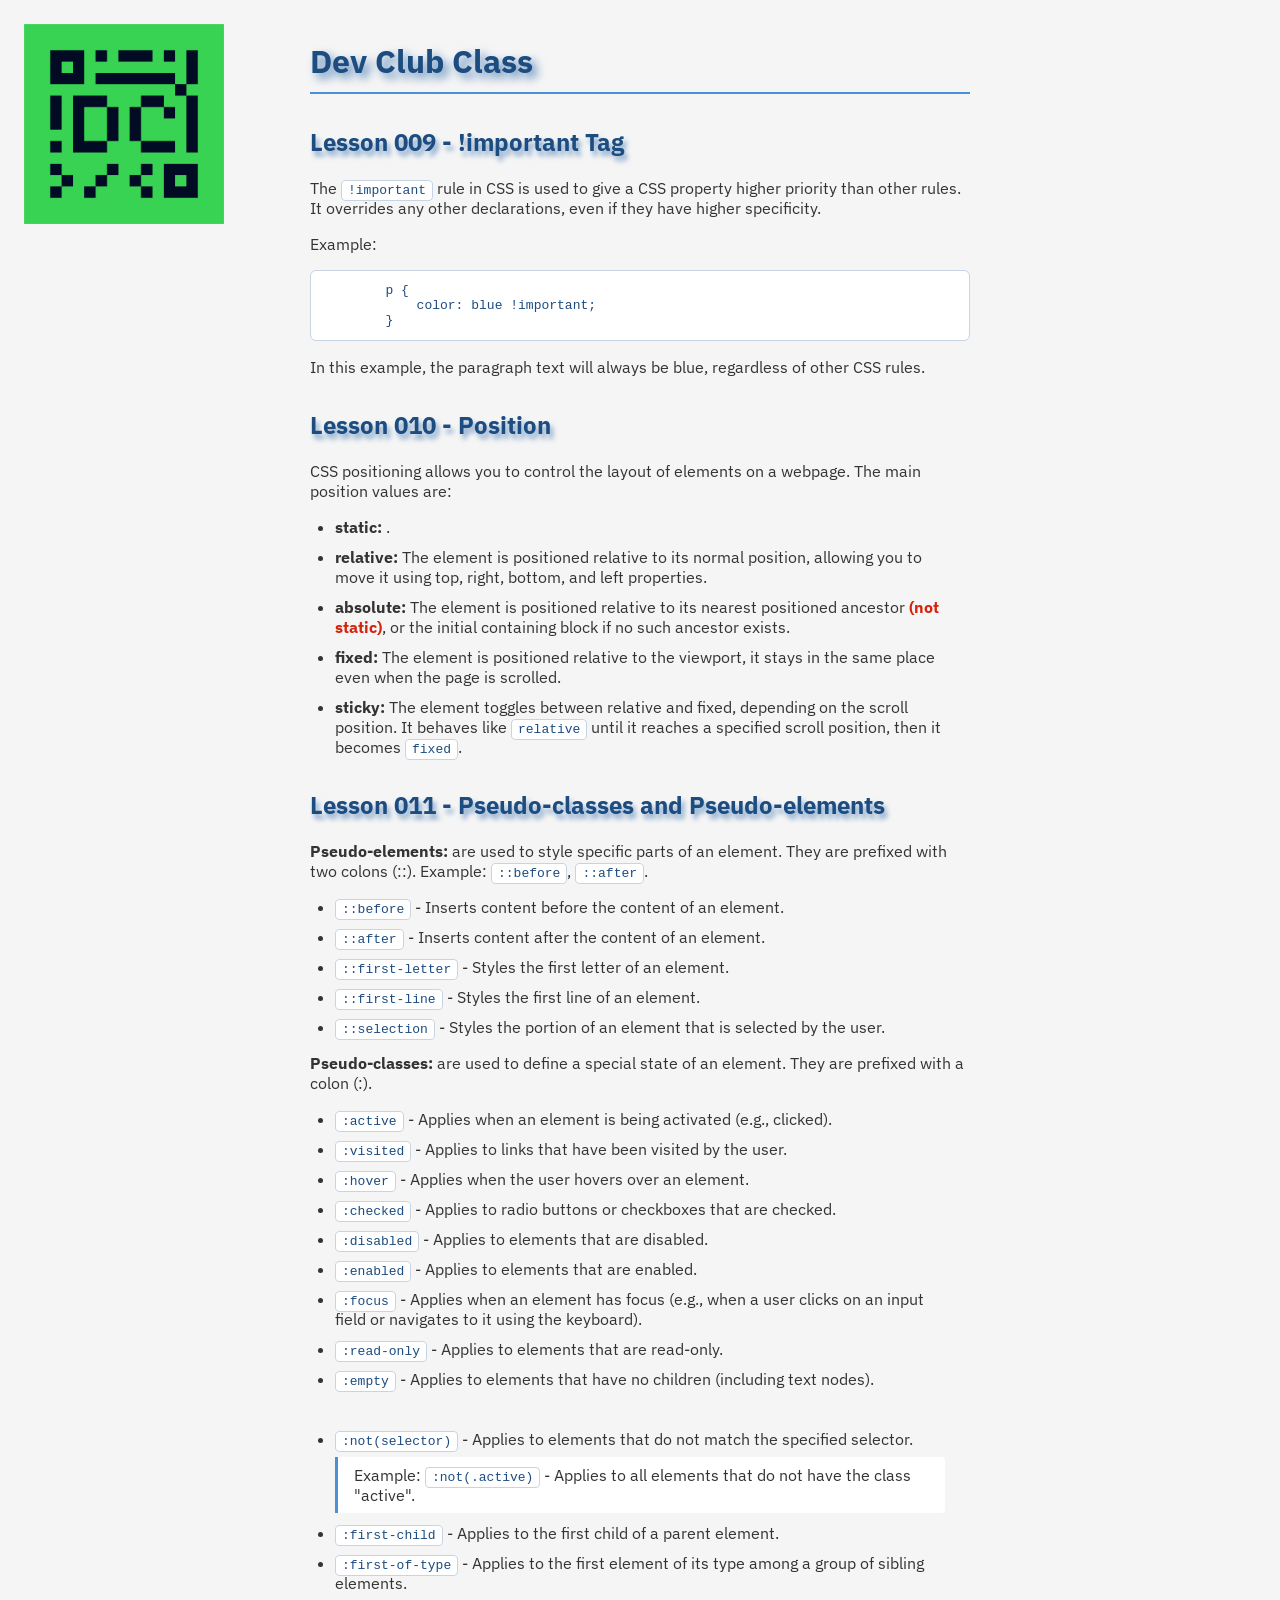
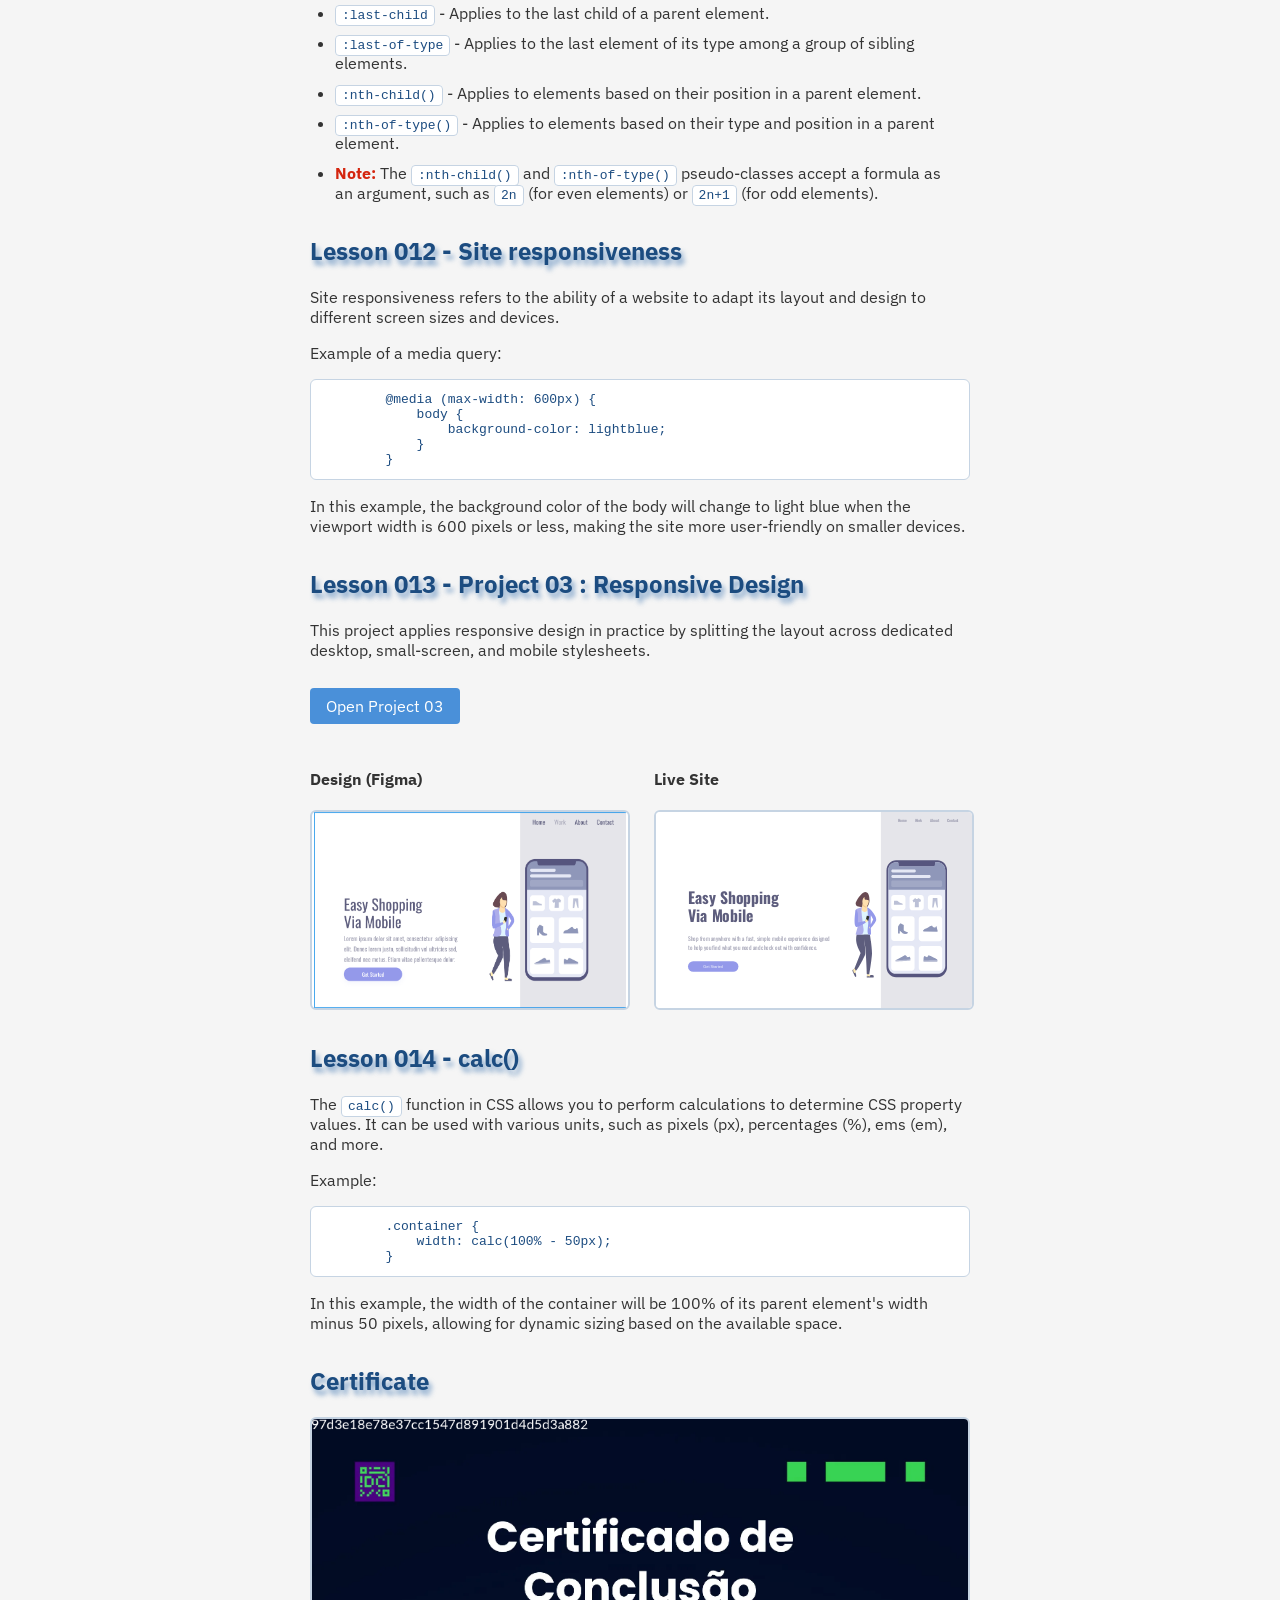
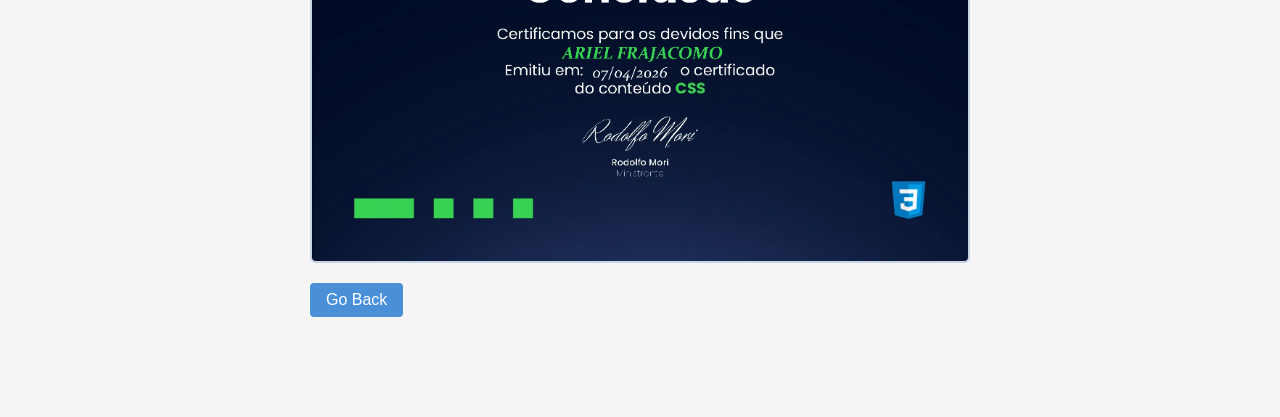
<file: CSS/02-CSS_Intermediate.html>
<!DOCTYPE html>
<html lang="en">
<head>
    <meta charset="UTF-8">
    <meta name="viewport" content="width=device-width, initial-scale=1.0">
    <title>DEVCLUB Full Stack - CSS Intermediate</title>

    <link rel="stylesheet" href="./style.css"> <!-- Link to external CSS file -->

</head>
<body>
    <h1>Dev Club Class</h1>
    <h2>Lesson 009 - !important Tag</h2>
    <!-- #region Lesson 009 - !important Tag -->
        <p>The <code>!important</code> rule in CSS is used to give a CSS property higher priority than other rules. 
           It overrides any other declarations, even if they have higher specificity.</p>
        <p>Example:</p>
        <pre>        p {
            color: blue !important;
        }   </pre>
        <p>In this example, the paragraph text will always be blue, regardless of other CSS rules.</p>
    <!-- #endregion Lesson 009 - !important Tag -->
    <h2>Lesson 010 - Position</h2>
    <!-- #region Lesson 010 - Position -->
        <p>CSS positioning allows you to control the layout of elements on a webpage. 
           The main position values are:</p>
        <ul>
            <li><strong>static:</strong>    .</li>
            <li><strong>relative:</strong> The element is positioned relative to its normal position, 
                                allowing you to move it using top, right, bottom, and left properties.</li>
                <li><strong>absolute:</strong> The element is positioned relative to its nearest positioned ancestor <span>(not static)</span>, 
                                    or the initial containing block if no such ancestor exists.</li>
            <li><strong>fixed:</strong> The element is positioned relative to the viewport, it stays in the same place 
                                even when the page is scrolled.</li>
            <li><strong>sticky:</strong> The element toggles between relative and fixed, depending on the scroll position. 
                                It behaves like <code>relative</code> until it reaches a specified scroll position, then it becomes <code>fixed</code>.</li>
        </ul>
    <!-- #endregion Lesson 010 - Position -->
    <h2>Lesson 011 - Pseudo-classes and Pseudo-elements</h2>
    <!-- #region Lesson 011 - Pseudo-classes and Pseudo-elements -->
     <p><strong>Pseudo-elements:</strong> are used to style specific parts of an element. 
           They are prefixed with two colons (::). Example: <code>::before</code>, <code>::after</code>.</p>
        <ul>
            <li><code>::before</code> - Inserts content before the content of an element.</li>
            <li><code>::after</code> - Inserts content after the content of an element.</li>
            <li><code>::first-letter</code> - Styles the first letter of an element.</li>
            <li><code>::first-line</code> - Styles the first line of an element.</li>
            <li><code>::selection</code> - Styles the portion of an element that is selected by the user.</li>
        </ul>
        <p><strong>Pseudo-classes:</strong> are used to define a special state of an element. 
           They are prefixed with a colon (:).</p>
        <ul>
            <li><code>:active</code> - Applies when an element is being activated (e.g., clicked).</li>
            <li><code>:visited</code> - Applies to links that have been visited by the user.</li>
            <li><code>:hover</code> - Applies when the user hovers over an element.</li>
            <li><code>:checked</code> - Applies to radio buttons or checkboxes that are checked.</li>
            <li><code>:disabled</code> - Applies to elements that are disabled.</li>
            <li><code>:enabled</code> - Applies to elements that are enabled.</li>
            <li><code>:focus</code> - Applies when an element has focus (e.g., when a user clicks on an input field or navigates to it using the keyboard).</li>
            <li><code>:read-only</code> - Applies to elements that are read-only.</li>
            <li><code>:empty</code> - Applies to elements that have no children (including text nodes).</li>
            <br>
			<li><code>:not(selector)</code> - Applies to elements that do not match the specified selector.<br>
			<blockquote>Example: <code>:not(.active)</code> - Applies to all elements that do not have the class "active".</blockquote></li>
            <li><code>:first-child</code> - Applies to the first child of a parent element.</li>
            <li><code>:first-of-type</code> - Applies to the first element of its type among a group of sibling elements.</li>
            <li><code>:last-child</code> - Applies to the last child of a parent element.</li>
            <li><code>:last-of-type</code> - Applies to the last element of its type among a group of sibling elements.</li>
            <li><code>:nth-child()</code> - Applies to elements based on their position in a parent element.</li>
            <li><code>:nth-of-type()</code> - Applies to elements based on their type and position in a parent element.</li>
            <li><span>Note:</span> The <code>:nth-child()</code> and <code>:nth-of-type()</code> pseudo-classes accept a formula as an argument, such as <code>2n</code> (for even elements) or <code>2n+1</code> (for odd elements).</li>
        </ul>
    <!-- #endregion Lesson 011 - Pseudo-classes and Pseudo-elements -->
    <h2>Lesson 012 - Site responsiveness</h2>
<!-- #region Lesson 012 - Site responsiveness -->
        <p>Site responsiveness refers to the ability of a website to adapt its layout and design to different screen sizes and devices.</p>
        <p>Example of a media query:</p>
        <pre>        @media (max-width: 600px) {
            body {
                background-color: lightblue;
            }
        }   </pre>
        <p>In this example, the background color of the body will change to light blue when the viewport width is 600 pixels or less, 
           making the site more user-friendly on smaller devices.</p>
 <!-- #endregion Lesson 012 - Site responsiveness -->
    <h2>Lesson 013 - Project 03 : Responsive Design</h2>
    <!-- #region Lesson 013 - Project 03 : Responsive Design -->
        <p>This project applies responsive design in practice by splitting the layout across dedicated desktop, small-screen, and mobile stylesheets.</p>
        <a class="project-open-link" href="../Standalone_projects/Project03-1st_Responsible_site/index.html" target="_blank" rel="noopener noreferrer">Open Project 03</a>
        <div class="project-item">
            <div class="project-content">
                <div class="project-figma">
                    <h4>Design (Figma)</h4>
                    <img src="../Standalone_projects/Project03-1st_Responsible_site/_assets/FIGMA_PROJECT03.png" alt="Project 03 Figma Design">
                </div>
                <div class="project-live">
                    <h4>Live Site</h4>
                    <div class="project-live-preview" >
                        <iframe src="../Standalone_projects/Project03-1st_Responsible_site/index.html" title="Project 03 - Responsive Design"></iframe>
                    </div>
                </div>
            </div>
        </div>
    <!-- #endregion Lesson 013 - Project 03 : Responsive Design -->
    <h2>Lesson 014 - calc()</h2>
    <!-- #region Lesson 014 - calc() -->
        <p>The <code>calc()</code> function in CSS allows you to perform calculations to determine CSS property values. 
           It can be used with various units, such as pixels (px), percentages (%), ems (em), and more.</p>
        <p>Example:</p>
        <pre>        .container {
            width: calc(100% - 50px);
        }   </pre>
        <p>In this example, the width of the container will be 100% of its parent element's width minus 50 pixels, allowing for dynamic 
           sizing based on the available space.</p>
    <!-- #endregion Lesson 014 - calc() -->

    <div class="certificate">
        <h2>Certificate</h2>
        <img src="../_assets/Certificado - CSS Intermediário.png" alt="CSS Course Certificate">
    </div>
    <br>
    <button onclick="history.back()">Go Back</button>





        <br><br><br><br>
</body>
</html>
</file>
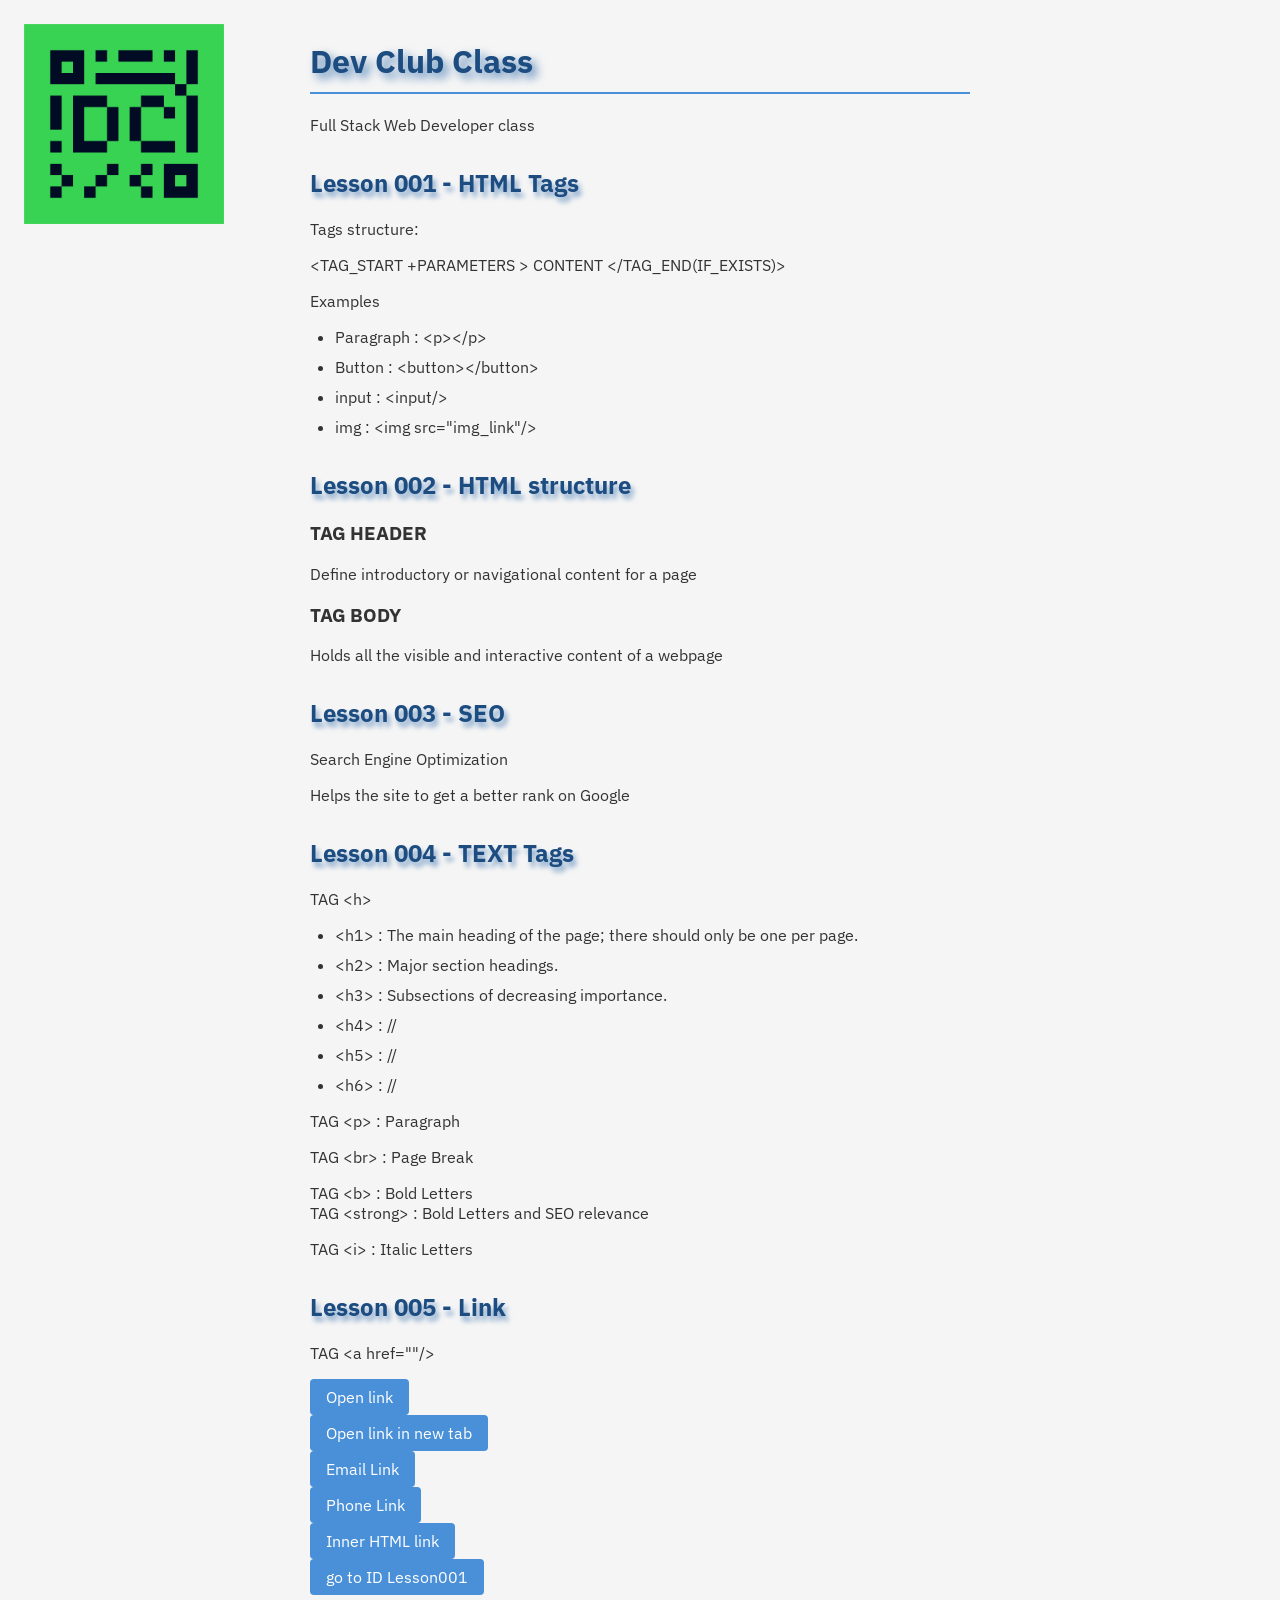
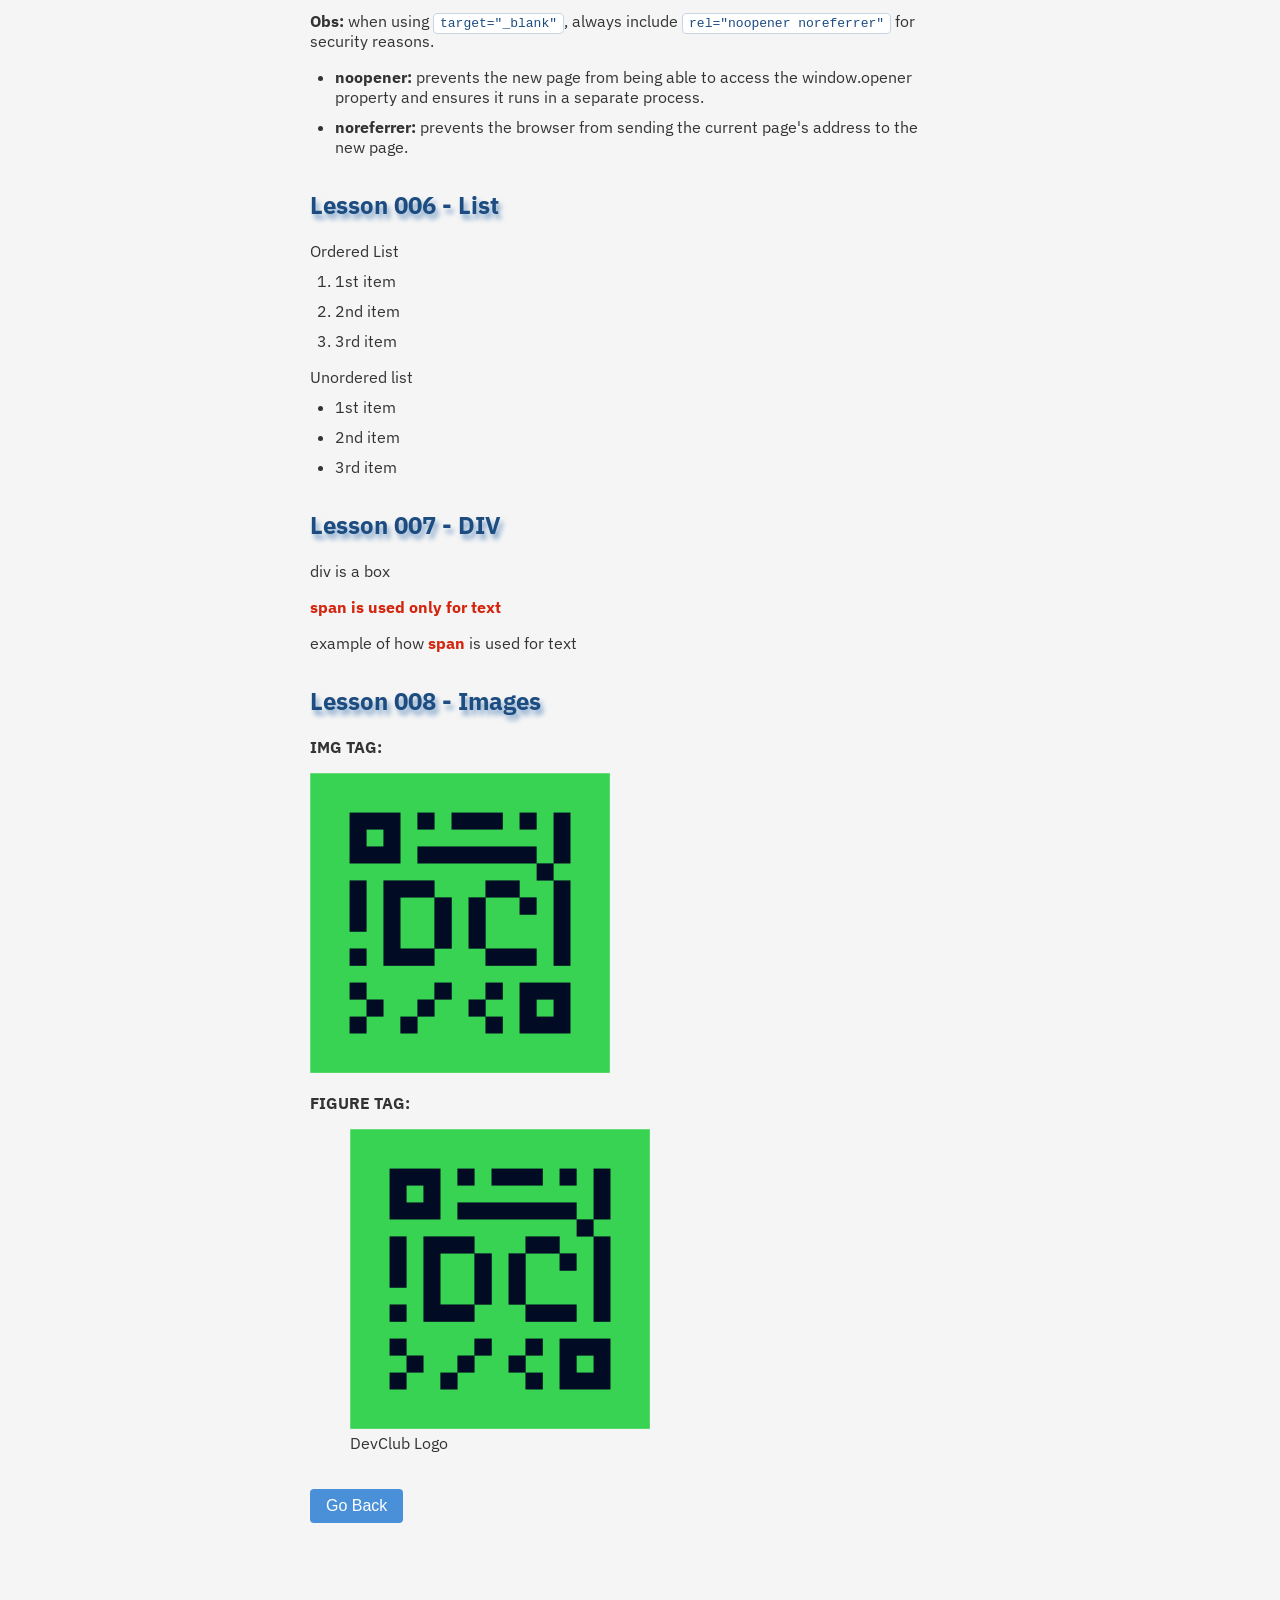
<file: HTML/01-HTML_Basics.html>
<!DOCTYPE html>
<html lang="en">
<head>
    <meta charset="UTF-8">
    <meta name="viewport" content="width=device-width, initial-scale=1.0">
    <title>DEVCLUB Full Stack - HTML 01</title>

    <link rel="stylesheet" href="../CSS/style.css"> <!-- Link to external CSS file -->

</head>
<body>
    <h1>Dev Club Class</h1>
    Full Stack Web Developer class
    <h2 id="Lesson001">Lesson 001 - HTML Tags</h2>
    <!-- #region HTML_Tags -->
        <p>Tags structure:</p>
        <p> &lt;TAG_START +PARAMETERS &gt; CONTENT &lt;/TAG_END(IF_EXISTS)&gt;</p>
        <p> Examples
            <ul>
                <!-- Paragraph : <p></p> -->
                <li>Paragraph : &lt;p&gt;&lt;/p&gt;</li>
                <!-- Button : <button></button> -->
                <li>Button : &lt;button&gt;&lt;/button&gt;</li>
                <!-- input : <input> -->
                <li>input : &lt;input/&gt;</li>
                <!-- img : <img src="img_link"/> -->
                <li>img : &lt;img src="img_link"/&gt;</li>
            </ul>
        </p>
    <!-- #endregion HTML_Tags -->
    <h2>Lesson 002 - HTML structure</h2>
    <!-- #region HTML_Structure -->
        <!-- 
            <!DOCTYPE html>
            <html lang="en">
            <head>
                <meta charset="UTF-8">
                <meta name="viewport" content="width=device-width, initial-scale=1.0">
                <title>Document</title>
            </head>
            <body>
                
            </body>
            </html>     
        -->
        <h3>TAG HEADER</h3>
        <p>Define introductory or navigational content for a page</p>
        <h3>TAG BODY</h3>
        <p>Holds all the visible and interactive content of a webpage</p>
    <!-- #endregion HTML_Structure -->
    <h2>Lesson 003 - SEO</h2>
    <!-- #region SEO -->
        <p>Search Engine Optimization</p>
        <p>Helps the site to get a better rank on Google</p>
    <!-- #endregion SEO -->
    <h2>Lesson 004 - TEXT Tags</h2>
    <!-- #region TEXT_Tags -->
        <p>TAG &lt;h&gt;</p>
        <ul>
            <li>&lt;h1&gt; : The main heading of the page; there should only be one per page.</li>
            <li>&lt;h2&gt; : Major section headings.</li>
            <li>&lt;h3&gt; : Subsections of decreasing importance.</li>
            <li>&lt;h4&gt; : //</li>
            <li>&lt;h5&gt; : //</li>
            <li>&lt;h6&gt; : //</li>
        </ul>
        <p>TAG &lt;p&gt; : Paragraph</p>
        <p>TAG &lt;br&gt; : Page Break</p>
        <p>TAG &lt;b&gt; : Bold Letters <br> TAG &lt;strong&gt; : Bold Letters and SEO relevance</p>
        <p>TAG &lt;i&gt; : Italic Letters</p>
    <!-- #endregion TEXT_Tags -->
    <h2>Lesson 005 - Link</h2>
    <!-- #region Link -->
        <p>TAG &lt;a href=""/&gt</p>
        <a href="http://www.google.com.br">Open link</a>
        <br>
        <a href="http://www.google.com.br" target="_blank" rel="noopener noreferrer">Open link in new tab</a>
        <!-- the rel="noopener noreferrer" attribute is used for security reasons when opening links in a new tab -->
        <br>
        <a href="mailto:a@google.com">Email Link</a>
        <br>
        <a href="tel:+551633333333">Phone Link</a>
        <br>
        <a href="./01-HTML_Basics.html">Inner HTML link</a>
        <br>
        <a href="#Lesson001">go to ID Lesson001</a>

        <p><strong>Obs:</strong> when using <code>target="_blank"</code>, always include <code>rel="noopener noreferrer"</code> for security reasons.</p>
        <ul>
            <li><strong>noopener:</strong> prevents the new page from being able to access the window.opener property and ensures it runs in a separate process.</li>
            <li><strong>noreferrer:</strong> prevents the browser from sending the current page's address to the new page.</li>
        </ul>
    <!-- #endregion Link -->
    <h2>Lesson 006 - List</h2>
    <!-- #region List -->
        <ol>Ordered List
            <li>1st item</li>
            <li>2nd item</li>
            <li>3rd item</li>
        </ol>
        <ul> Unordered list
            <li>1st item</li>
            <li>2nd item</li>
            <li>3rd item</li>
        </ul>
    <!-- #endregion List -->
    <h2>Lesson 007 - DIV</h2>
    <!-- #region DIV -->
        <div>
            <p>div is a box</p>
            <span>
                span is used only for text
            </span>
        </div>
        <div><p>example of how <span style="color: brown;">span</span> is used for text</p></div>
    <!-- #endregion DIV -->
    <h2>Lesson 008 - Images</h2>
    <!-- #region Images -->
         <!-- 
            img properties
                src : image source (link)
                alt : alternative text to show if the image cannot be loaded
                width : image width (can be in px or %)
                height : image height (can be in px or %) 
        -->
        <p><strong>IMG TAG:</strong></p>
        <img src="../_assets/logo-devclub.png" alt="DevClub logo" width="300px">
        <p><strong>FIGURE TAG:</strong></p>
        <figure>
            <img src="../_assets/logo-devclub.png" alt="DevClub logo" width="300px">
            <figcaption>DevClub Logo</figcaption>
        </figure>
    <!-- #endregion Images -->
     
    <br>
    <button onclick="history.back()">Go Back</button>
    
    <div style="height: 500px;"></div>
</body>
</html>
</file>
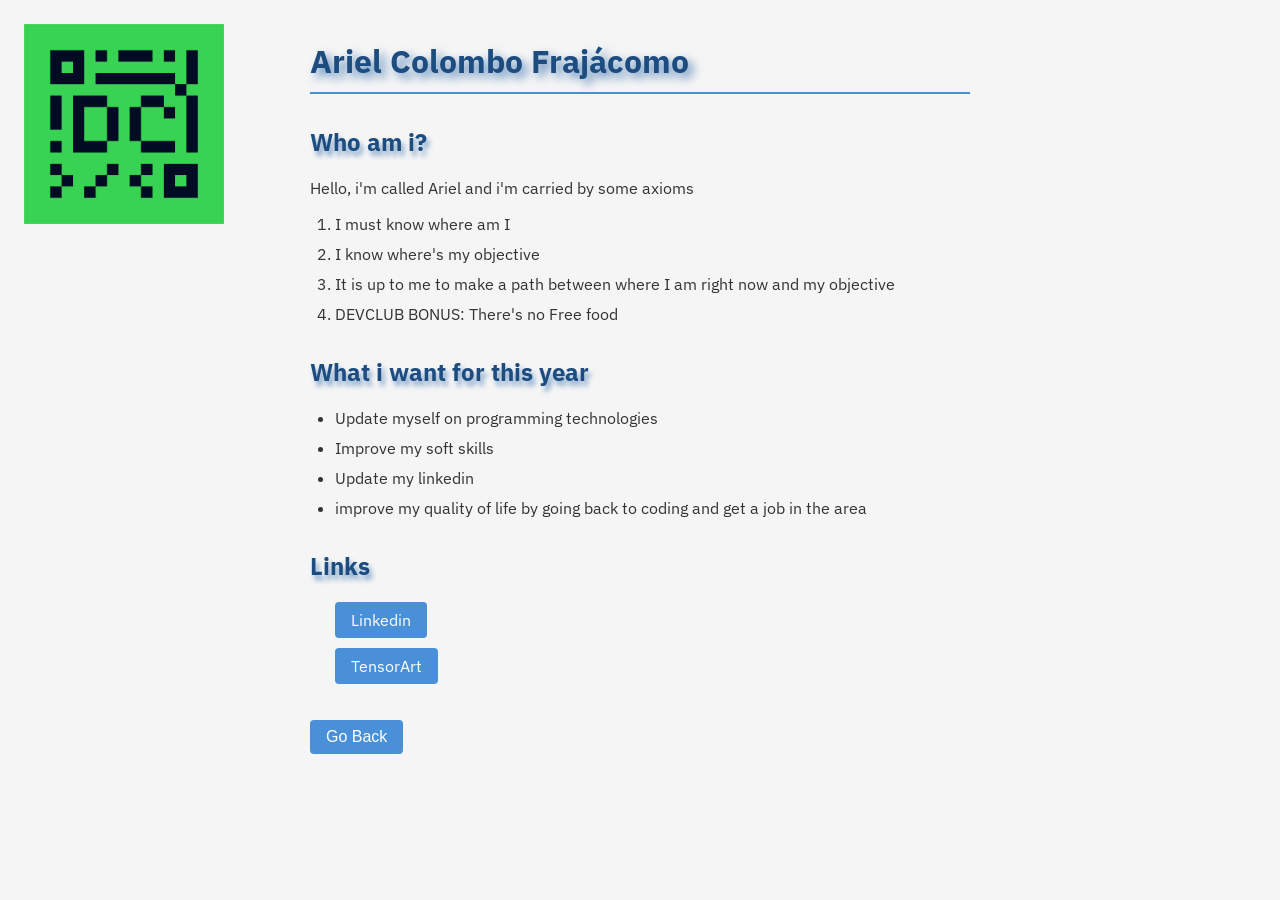
<file: HTML/02-HTML_Challenge01.html>
<!DOCTYPE html>
<html lang="en">
<head>
    <meta charset="UTF-8">
    <meta name="viewport" content="width=device-width, initial-scale=1.0">
    <title>Ariel C Frajacomo</title>

    <link rel="stylesheet" href="../CSS/style.css"> <!-- Link to external CSS file -->

</head>
<body>
    <h1>Ariel Colombo Frajácomo</h1>
    <div id="Whois">
        <h2>Who am i?</h2>
        <p>Hello, i'm called Ariel and i'm carried by some axioms</p>
        <ol>
            <li>I must know where am I</li>
            <li>I know where's my objective</li>
            <li>It is up to me to make a path between where I am right now and my objective</li>
            <li>DEVCLUB BONUS: There's no Free food</li>
        </ol>
    </div>
    <div id="plans">
        <h2>What i want for this year</h2>
        <ul>
            <li>Update myself on programming technologies</li>
            <li>Improve my soft skills</li>
            <li>Update my linkedin</li>
            <li>improve my quality of life by going back to coding and get a job in the area</li>
        </ul>
    </div>

    <ul class="no-bullets">
        <h2>Links</h2>
        <li><a href="https://www.linkedin.com/in/ariel-frajacomo-a72a0215a/" target="_blank" rel="noopener noreferrer">Linkedin</a></li>
        <li><a href="https://tensor.art/u/667660685139989012" target="_blank" rel="noopener noreferrer">TensorArt</a></li>
    </ul>

    <br>
    <button onclick="history.back()">Go Back</button>
    
    </body>
</html>
</file>
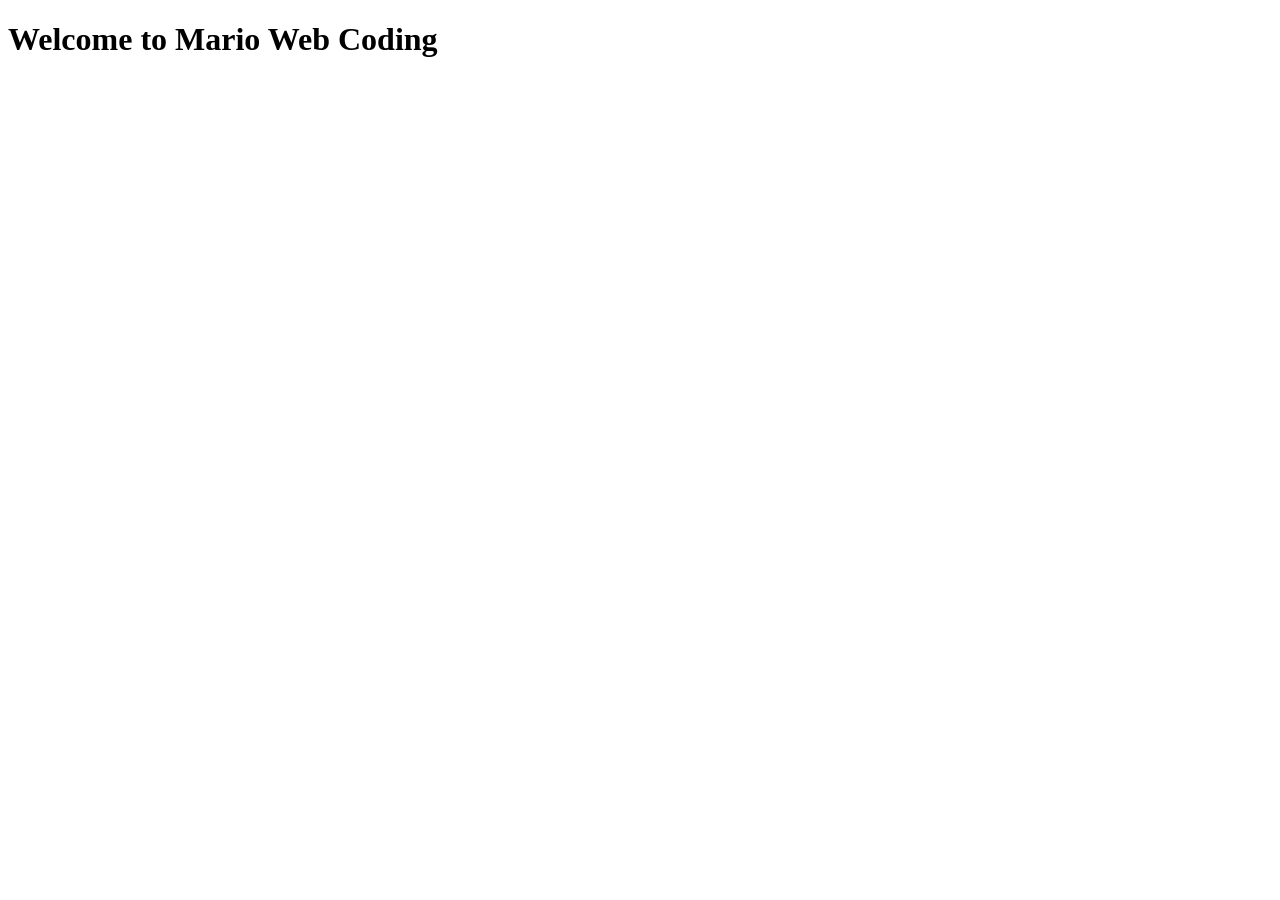
<file: Web Coding/001-7days/Mario.html>
<!DOCTYPE html>
<html lang="en">
<head>
    <meta charset="UTF-8">
    <title>Mario - DevClub Learning</title>
</head>
<body>
    <header>
        <h1>Welcome to Mario Web Coding</h1>
    </header>
    <main>
        <!-- Body content goes here -->
    </main>
</body>
</html>
</file>
<file: CSS/style.css>
@import url('https://fonts.googleapis.com/css2?family=IBM+Plex+Sans:wght@300;400;500;600;700&display=swap');

:root {
    --color-bg: #f5f5f5;
    --color-surface: #ffffff;
    --color-text: #333333;
    --color-primary: #1c4c80;
    --color-primary-accent: #4a90d9;
    --color-accent: #d4250e;
    --color-border: #c6d4e3;
}

* {
    /* Apply box-sizing to all elements */
    box-sizing: border-box;
    /* border-box ensures padding and border are included in the element's total width and height */
}

html {
    background-color: var(--color-bg);
    background-image: url("../_assets/logo-devclub.png");
    background-repeat: no-repeat;
    background-position: left 24px top 24px;
    background-size: 200px;
    background-attachment: fixed;
}
@media (max-width: 1150px) {
    html {
        background-position: center;
        background-size: min(100vw, 700px);

        background-image:
            linear-gradient(
                color-mix(in srgb, var(--color-bg) 94%, transparent),
                color-mix(in srgb, var(--color-bg) 94%, transparent)
            ),
            url("../_assets/logo-devclub.png");
    }
}

body {
    font-family: 'IBM Plex Sans', sans-serif;
    max-width: 700px;
    margin: 40px auto;
    padding: 0 20px;
    background: transparent;
    color: var(--color-text);
}
h1 {
    color: var(--color-primary);
    border-bottom: 2px solid var(--color-primary-accent);
    padding-bottom: 10px;
    text-shadow: 5px 5px 10px color-mix(in srgb, var(--color-primary) 40%, var(--color-primary-accent) 40%);
}
h2 {
    color: var(--color-primary);
    margin-top: 32px;
    text-shadow: 3px 5px 5px color-mix(in srgb, var(--color-primary) 30%, var(--color-primary-accent) 30%);
}
label {
    font-weight: bold;
    color: var(--color-primary);
    margin-top: 20px;
}
span {
    color: var(--color-accent) !important;
    font-weight: bold;
}
code {
    background: var(--color-surface);
    padding: 2px 6px;
    border-radius: 4px;
    border: 1px solid var(--color-border);
    color: var(--color-primary);
}
pre, .card {
    background: var(--color-surface);
    padding: 12px;
    border-radius: 6px;
    border: 1px solid var(--color-border);
    overflow-x: auto;
    color: var(--color-primary);
    
}
ul, ol {
    padding: 0;
}
:is(ul, ol) li {
    margin: 10px 25px;
}
a, button{
    display: inline-block;
    background: var(--color-primary-accent);
    color: var(--color-surface);
    padding: 8px 16px;
    border: none;
    border-radius: 4px;
    text-decoration: none;
    font-size: inherit;
    cursor: pointer;    
}
:is(a, button):hover {
    background: var(--color-primary);
}
iframe {
    width: 100%;
    height: 400px;
    border: none;
    margin-top: 20px;

}

blockquote {
    border-left: 3px solid var(--color-primary-accent);
    border-radius: 0 4px 4px 0;
    margin: 8px 0 8px 0;
    padding: 8px 16px;
    background: var(--color-surface);
    color: var(--color-text);
    
}

/* viewport units demo */
.no-bullets {
    list-style-type: none;
    padding: 0;
}
.viewport-demo {
    margin: 20px 0 32px;
    padding: 16px;
    border: 2px solid var(--color-primary);
    border-radius: 8px;
    background: var(--color-surface);
}
.viewport-demo-grid {
    display: flex;
    gap: 16px;
    flex-wrap: wrap;
    align-items: flex-start;
}
.viewport-card {
    flex: 1 1 260px;
    padding: 16px;
    border-radius: 8px;
    border: 1px solid var(--color-border);
    background: color-mix(in srgb, var(--color-surface) 70%, var(--color-primary-accent) 30%);
}
.viewport-card h4 {
    margin-top: 0;
    color: var(--color-primary);
}
.viewport-box {
    display: grid;
    place-items: center;
    margin: 12px 0;
    min-width: 80px;
    min-height: 80px;
    border-radius: 8px;
    color: var(--color-surface);
    font-weight: bold;
}
.viewport-box-vmin {
    width: 20vmin;
    height: 20vmin;
    background: #3d8bfd;
}
.viewport-box-vmax {
    width: 20vmax;
    height: 20vmax;
    max-width: 100%;
    background: #f08c00;
}

/* certificate section */
.certificate {
    margin-top: 32px;
}
.certificate-link {
    display: block;
    background: transparent;
    padding: 0;
    border-radius: 0;
}

.certificate-link:hover {
    background: transparent;
}

.certificate img {
    width: 100%;
    display: block;
    border: 2px solid var(--color-border);
    border-radius: 6px;
}
/* projects showcase */
.projects-showcase {
    margin-top: 32px;
}

.project-item {
    margin-top: 24px;
}

.project-content {
    display: grid;
    grid-template-columns: 320px 320px;
    gap: 24px;
    align-items: start;
}

.project-figma img,
.project-live-preview {
    width: 320px;
    height: 200px;
    border: 2px solid var(--color-border);
    border-radius: 6px;
    background: var(--color-surface);
}

.project-figma img {
    display: block;
    object-fit: contain;
}

.project-live-preview {
    overflow: hidden;
}

.project-open-link {
    margin-top: 12px;
}

.project-live-preview iframe {
    width: 1440px;
    height: 900px;
    border: none;
    margin-top: 0;
    transform: scale(0.2222);
    transform-origin: top left;
}

@media (max-width: 720px) {
    .project-content {
        grid-template-columns: 320px;
    }
}
</file>
<file: Standalone_projects/Project01-Pet/stytle.css>
* {
	box-sizing: border-box;
	font-family: "Montserrat", sans-serif;
    margin: 0;
    padding: 0;
}

html {
    font-size: 24px;
}

body {
	min-height: 100vh;
	display: flex;
	flex-direction: column;
}

:root {
	--color-background: #ffffff;
    --color-text-darkest: #000000;
    --color-text-dark: #515151;
	--color-text: #848484;
	--color-text-light: #989D9C;
	--color-text-white: #ffffff;
	--color-accent1: #665ae1;
	--color-accent2: #adff00;
	--shadow-color: 0 28px 60px #000000;
}


.page-shell {
	width: 1440px;
	margin: 44px auto 0px;
	flex: 1;
}

.site-header {
    margin-left: 76px;
	margin-bottom: 144px;
}

.site-nav {
	display: flex;
	align-items: center;
	gap: 23px;
	margin-left: 0;
	margin-right: 0;
}

a {
	text-decoration: none;
	color: var(--color-text-light);
}

.site-nav a,
.header-btn {
	font-size: 1rem;
    font-weight: 600;
	letter-spacing: 0.02em;
    text-transform: uppercase;
}

.header-btn {
	padding: 5px 15px;
	border-radius: 50px;
    border: none;
	background: var(--color-accent1);
	color: var(--color-text-white);
    cursor: pointer;
}

.hero {
	display: grid;
	grid-template-columns: minmax(200px, 1fr) minmax(200px, 1fr);
	align-items: center;
	margin: 0 100px;
    gap: 64px;
}

.hero-view {
    display: flex;
    flex-direction: column;
}

.hero-logo{
	margin: 0;
	font-size: 4.16rem;
	font-weight: 900;
	color: var(--color-text-dark);
}

.hero-slogan {
	font-size: 2.4rem;
	font-weight: 500;
	color: var(--color-text-dark);
}

.hero-detail {
	max-width: 510px;
    margin: 32px 0;
	font-size: 1rem;
	font-weight: 400;
	color: var(--color-text);
}

.hero-button {
	display: inline-flex;
	align-items: center;
	justify-content: center;
	width: 239px;
    height: 64px;
	padding: 20px 34px;
    margin: 32px 0;
	border-radius: 999px;
	background: var(--color-accent2);
	font-size: 1.1rem;
	font-weight: 700;
	color: var(--color-text-darkest);
    filter: drop-shadow(0px 4px 4px rgba(0, 0, 0, 0.25));
    text-transform: uppercase;
}

.hero-img {
	position: relative;
	display: grid;
	place-items: center;
}

.hero-img img {
	position: relative;
	z-index: 1;
	width: min(100%, 560px);
	height: auto;
	display: block;
}

footer {
	margin-top: auto;
    text-align: center;
    padding: 16px;
    font-size: 0.9rem;
    color: var(--color-accent1);
}
</file>
<file: Standalone_projects/Project02-Challenge02/style.css>
* {
	box-sizing: border-box;
	margin: 0;
	padding: 0;
}

body {
	min-height: 100vh;
	display: flex;
	flex-direction: column;
	font-family: 'Poppins', sans-serif;
}

.font-400 {
  font-weight: 400;
}
.font-500 {
  font-weight: 500;
}
.font-700 {
  font-weight: 700;
}

:root {
	--color-background: #ffffff;
    --color-text-darkest: #161A49;
    --color-text-dark: #17233D;
	--color-text: #4B505A;
	--color-text-white: #ffffff;
	--color-accent1: #6FBF44;
	--color-accent2: #4CB538;
	--shadow-color: 0 28px 60px #000000;
}

.page-shell {
	width: 1440px;
	height: 100vh;
	margin: 0 auto;
	padding: 47px 42px;
	flex: 1;
}

.page-header {
	display: flex;
	align-items: center;
	margin-bottom: 32px;
}

/* navbar */
.site-nav {
	display: flex;
	align-items: center;
	gap: 32px;
}
.site-nav a,
.header-btn {
	text-decoration: none;
    text-transform: capitalize;
}
a {
	color: var(--color-text-dark);
	font-size: 14px;
	letter-spacing: 0.88px;
}
.header-btn {
	color: var(--color-text-white);
	background: var(--color-accent1);
	border: 1px solid var(--color-accent2);
	padding: 14px 29px;
	border-radius: 6px;
	text-decoration: none;
	font-size: 16px;
	cursor: pointer;
	letter-spacing: 1px;
	
} 

/* hero section */
.hero {
	display: flex;
	align-items: center;
	justify-content: space-between;
	gap: 48px;
	width: 100%;
	padding-top: 163px;
}
.hero-img {
	width: 595px;
	height: 500px;
	margin-left: 79px;
}

.hero-view {
	display: flex;
	flex-direction: column;
	flex: 1;
	min-width: 200px;

}
.hero-logo {
	font-size: 62px;
	line-height: 1.3;
	color: var(--color-text-darkest);
}
.hero-detail {
	font-size: 18px;
	color: var(--color-text);
	margin: 32px 0;
	padding-right: 180px;

}
.hero-button {
	font-size: 18px;
	color: var(--color-accent1);
	text-decoration: none;
	cursor: pointer;
}

/* footer */
footer {
    text-align: center;
    padding: 16px;
    font-size: 0.9rem;
    color: var(--color-accent1);
}
</file>
<file: Standalone_projects/Project03-1st_Responsible_site/CSS/style.css>
* {
    margin: 0;
    padding: 0;
    box-sizing: border-box;
}

html {
    font-size: 1.2vw;
    font-family: 'Oswald', sans-serif;
    font-weight: 400;
    font-style: normal;
    line-height: 41px;
}

:root {
    --color-bg: #ffffff;
    --color-bg-dark: rgba(93, 93, 125, 0.16);
    --color-text: #9e9eb1;
    --color-text-accent: #5D5D7D;
    --color-text-light: #f5f8fc;
    --color-accent: #9499EA;
}

/* Site Structure */
.site-shell {
    background-color: var(--color-bg);
    color: var(--color-text);
    min-height: 100vh;
    display: flex;
    flex-direction: row;
    columns: 2;
    align-items: center;
}

.left-box {
    background-color: var(--color-bg);
    
    display: flex;
    flex-direction: column;
    columns: 1;

    order: 1;
    top: 0;
    left: 0;
    height: 100vh;
    width: 67%; 

    margin-left: 10%;

}

.hero {

    display: flex;
    flex-direction: column;
    align-items: flex-start;
    justify-content: center;
    gap: 1rem;

    height: 100vh;
    max-width: 45vw;
    text-align: left;
}

.right-box {
    background-color: var(--color-bg-dark);

    display: flex;
    flex-direction: column;
    columns: 1;

    order: 2;
    top: 0;
    right: 0;
    height: 100vh;
    width: 33%;
}

.logo {
    position: relative;
    height: 80%;
    width: 100%;
    min-width: 30vh;
    margin-top: 5vh;
    margin-left: -9vw;
}

/* Visuals */
nav {
    padding: 1rem;
    position: sticky;
    top: 0;
    left: 0;
    z-index: 100;
}

nav ul {
    list-style: none;
    display: flex;
    gap: 2rem;
    justify-content: center;
    
}

nav a {
    color: var(--color-text);
    text-decoration: none;
    font-weight: 600;
    transition: color 0.3s ease;
}

nav a:hover {
    color: var(--color-accent);
}

nav a:active {
    color: var(--color-text);
    
    opacity: 0.4;
}


.hero-title {
    font-size: 70px;
    color: var(--color-text-accent);
    line-height: 80px;
    max-width: 90%;

    margin-top: 18vh;
}

.hero-text {
    font-size: 1.5rem;
    color: var(--color-text);
    margin: 1.5rem 0;
}


.hero-button {
    background-color: var(--color-accent);
    color: var(--color-text-light);
    border: none;
    border-radius: 50px;
    padding: 0.75rem 4rem;
    font-size: 1rem;
    cursor: pointer;
    transition: background-color 0.3s ease;
}

.hero-button:hover {
    background-color: var(--color-accent);
}
</file>
<file: Standalone_projects/Project03-1st_Responsible_site/CSS/style-smallpc.css>
@media (max-width: 1200px) {
    /* mobile/tablet styles */
    .right-box {
        width: 40%; 
    }
    .left-box {
        width: 60%; 
    }
    .logo {
        margin-left: -10vw;
    }

    nav {
        font-size: 1.2rem;
    }

}
</file>
<file: Standalone_projects/Project03-1st_Responsible_site/CSS/style-mobile.css>
@media (max-width: 768px) {
    /* mobile/tablet styles */
    html {
        font-size: 2.8vw;
        line-height: 2rem;
    }

    .site-shell {
        flex-direction: column;
        columns: 1;
    }

    .left-box {
        width: 100%;
        height: 50vh;
        align-items: center;
        justify-content: center;

        margin-left: 0;
    }

    .hero {
        max-width: 100vw;
        width: 100vw;
        height: 50vh;
        align-items: center;
        padding: 8vw;
        text-align: center;
    }

    .hero-title {
        font-size: 3rem;
        line-height: 80px;
        
        margin-top: 0;
    }

    .hero-text {
        font-size: 1rem;
        color: var(--color-text);
        margin: 0.8rem 0;
    }


    .right-box {
        width: 100%;
        height: 50vh;
    }

    .logo {
        align-self: center;
        margin: auto;
    }

    .nav {
        display: none;
    }





}
</file>
